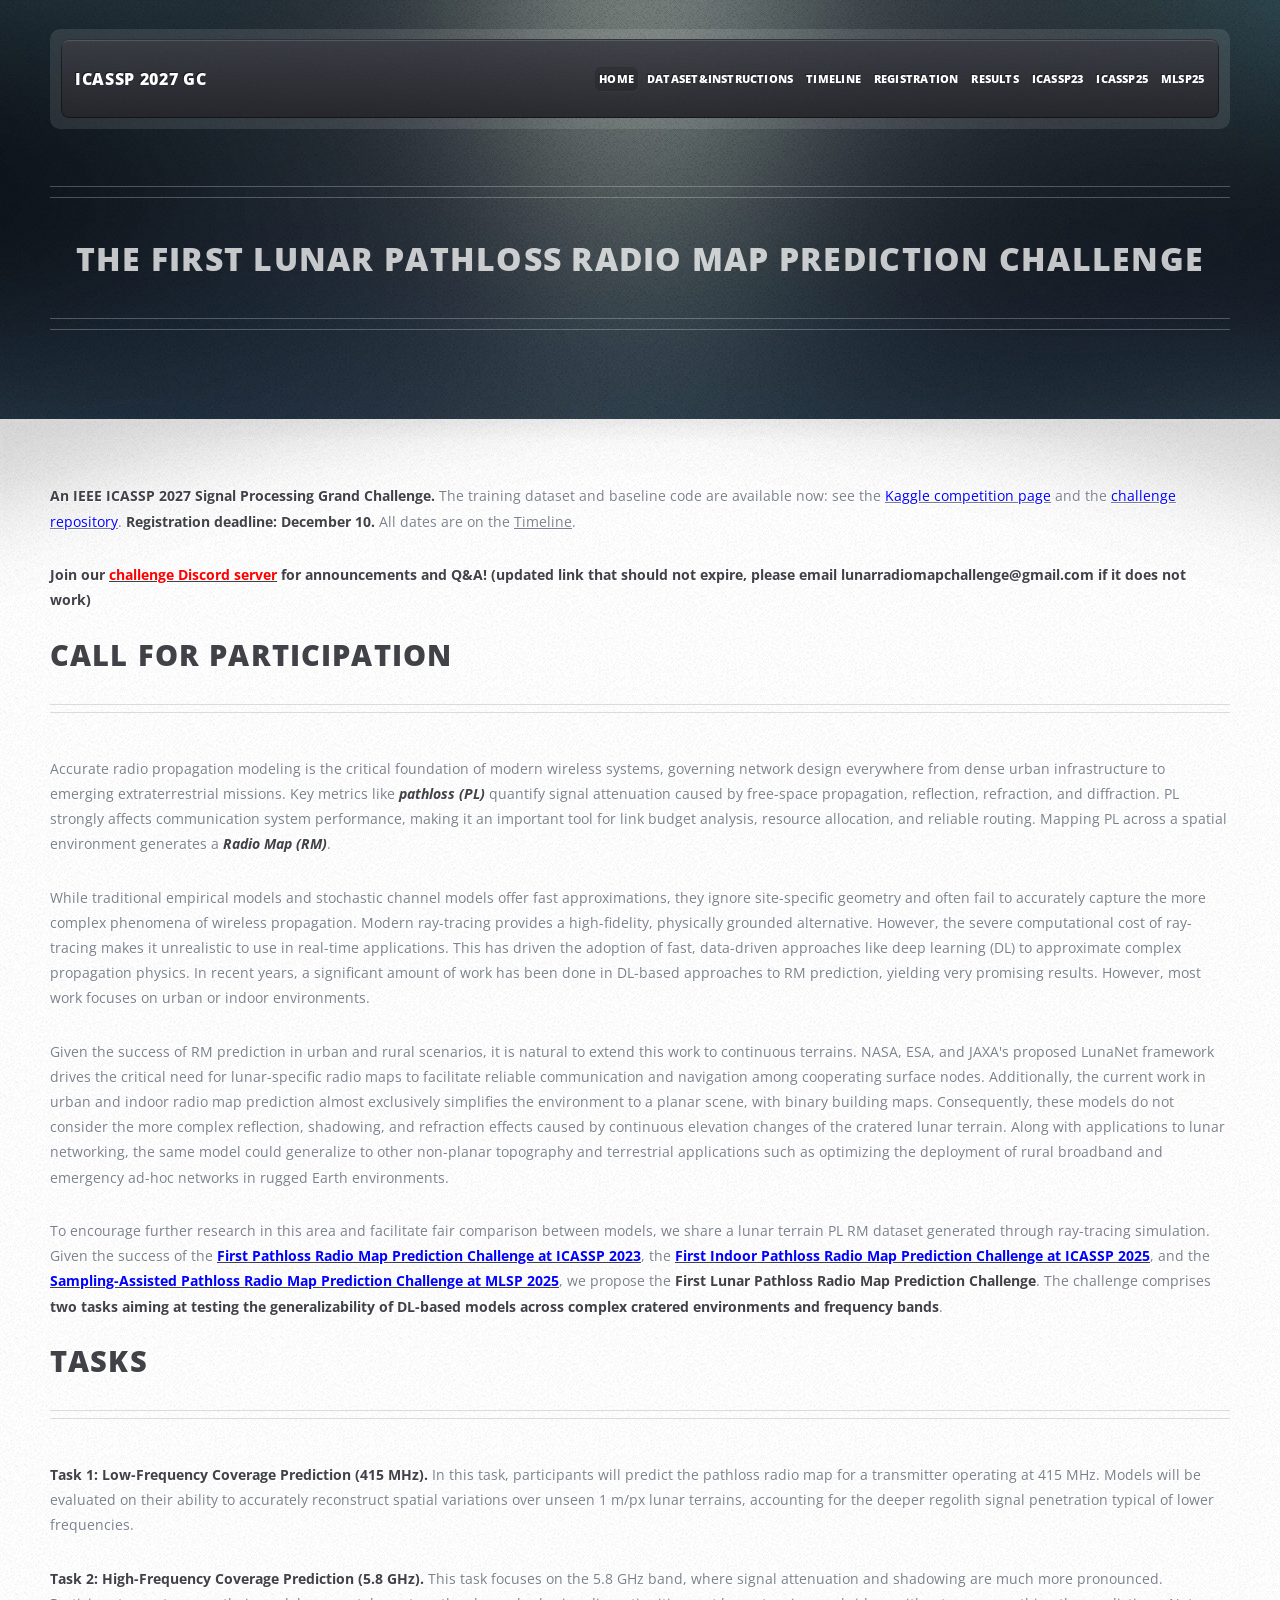
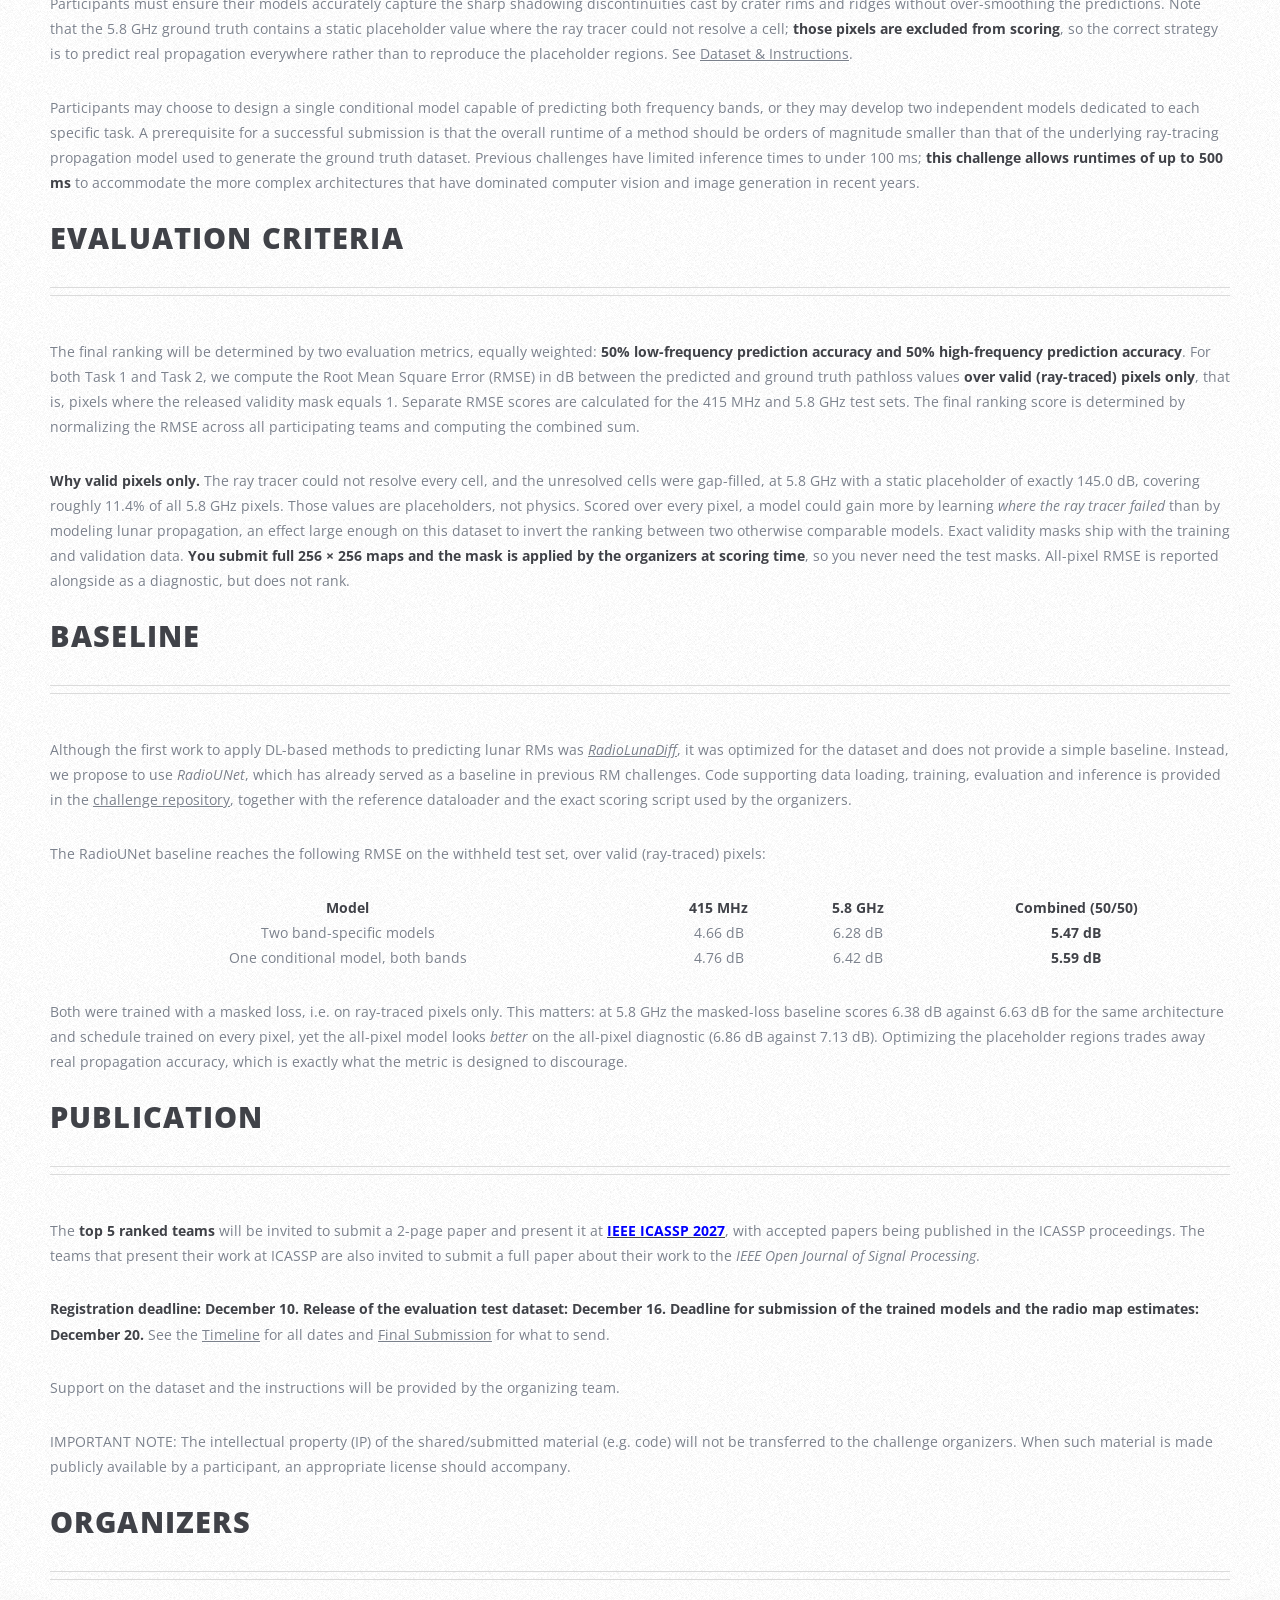
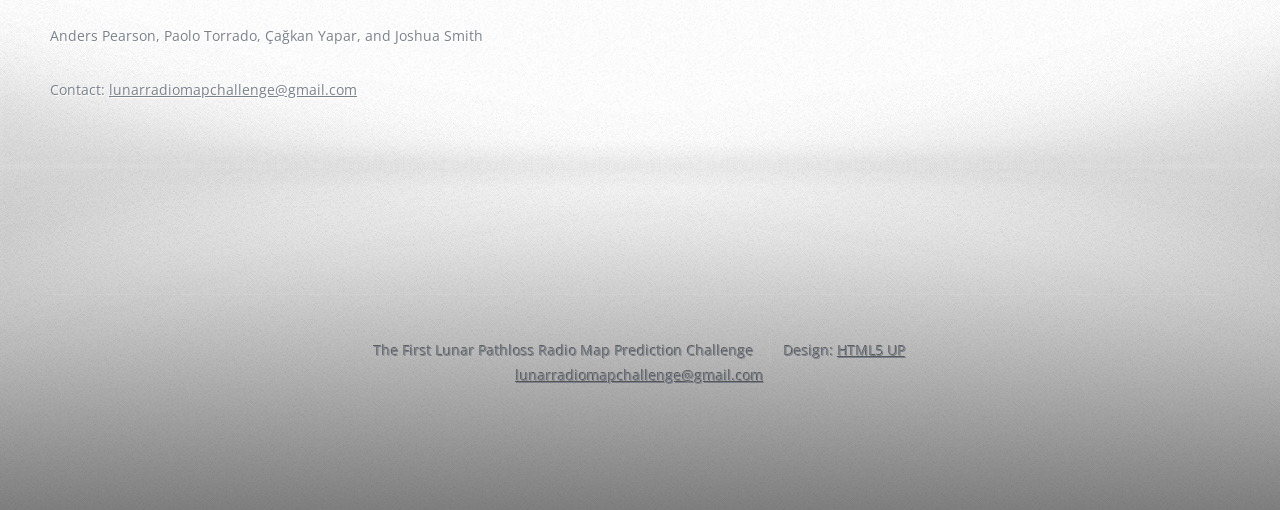
<file: index.html>
<!DOCTYPE HTML>
<!--
	ZeroFour by HTML5 UP
	html5up.net | @ajlkn
	Free for personal and commercial use under the CCA 3.0 license (html5up.net/license)
-->
<html>
	<head>
		<title>The First Lunar Pathloss Radio Map Prediction Challenge</title>
		<meta charset="utf-8" />
		<meta name="viewport" content="width=device-width, initial-scale=1, user-scalable=no" />
		<link rel="stylesheet" href="assets/css/main.css" />
	</head>
	<body class="no-sidebar is-preload">
		<div id="page-wrapper">

			<!-- Header Wrapper -->
				<div id="header-wrapper">
					<div class="container">

						<!-- Header -->
							<header id="header">
								<div class="inner">

									<!-- Logo -->
										<h1><a href="index.html" id="logo">ICASSP 2027 GC</a></h1>

									<!-- Nav -->
										<nav id="nav">
											<ul>
												<li class="current_page_item"><a href="index.html">Home</a></li>
												<li><a href="dataset.html">Dataset&Instructions</a></li>
												<li><a href="timeline.html">Timeline</a></li>
												<li><a href="registration.html">Registration</a></li>
												<li><a href="results.html">Results</a></li>
												<li><a href="https://radiomapchallenge.github.io/">ICASSP23</a></li>
												<li><a href="https://indoorradiomapchallenge.github.io/">ICASSP25</a></li>
												<li><a href="https://sapradiomapchallenge.github.io/">MLSP25</a></li>
											</ul>
										</nav>

								</div>
							</header>

                        <div id="banner">
								<h2><strong>The First Lunar Pathloss Radio Map Prediction Challenge</strong>
								<br />
                        </div>

					</div>
				</div>

			<!-- Main Wrapper -->
				<div id="main-wrapper">
					<div class="wrapper style1">
						<div class="inner">
							<div class="container">
								<div id="content">

									<!-- Content -->

										<article>

<p><strong>An IEEE ICASSP 2027 Signal Processing Grand Challenge.</strong>
The training dataset and baseline code are available now: see the
<a href="https://www.kaggle.com/t/1e9cf1fa5c774010a6922e98abb60449"><font color="blue">Kaggle competition page</font></a> and the
<a href="https://github.com/anderspearson206/lunar-radiomap-challenge"><font color="blue">challenge repository</font></a>.
<b>Registration deadline: December 10.</b> All dates are on the <a href="timeline.html">Timeline</a>.</p>

<p><strong>Join our <a href="https://discord.gg/4pm25VFqMx"><font color="red">challenge Discord server</font></a> for announcements and Q&amp;A! (updated link that should not expire, please email lunarradiomapchallenge@gmail.com if it does not work)</strong></p>

											<header class="first major">
												<h2>Call for Participation</h2>
											</header>

<p>Accurate radio propagation modeling is the critical foundation of modern wireless systems, governing network
design everywhere from dense urban infrastructure to emerging extraterrestrial missions. Key metrics like
<b><em>pathloss (PL)</em></b> quantify signal attenuation caused by free-space propagation, reflection, refraction, and
diffraction. PL strongly affects communication system performance, making it an important tool for link budget
analysis, resource allocation, and reliable routing. Mapping PL across a spatial environment generates a
<b><em>Radio Map (RM)</em></b>.</p>

<p>While traditional empirical models and stochastic channel models offer fast approximations, they ignore
site-specific geometry and often fail to accurately capture the more complex phenomena of wireless propagation.
Modern ray-tracing provides a high-fidelity, physically grounded alternative. However, the severe computational
cost of ray-tracing makes it unrealistic to use in real-time applications. This has driven the adoption of fast,
data-driven approaches like deep learning (DL) to approximate complex propagation physics. In recent years, a
significant amount of work has been done in DL-based approaches to RM prediction, yielding very promising
results. However, most work focuses on urban or indoor environments.</p>

<p>Given the success of RM prediction in urban and rural scenarios, it is natural to extend this work to continuous
terrains. NASA, ESA, and JAXA's proposed LunaNet framework drives the critical need for lunar-specific radio maps
to facilitate reliable communication and navigation among cooperating surface nodes. Additionally, the current work
in urban and indoor radio map prediction almost exclusively simplifies the environment to a planar scene, with binary
building maps. Consequently, these models do not consider the more complex reflection, shadowing, and refraction
effects caused by continuous elevation changes of the cratered lunar terrain. Along with applications to lunar
networking, the same model could generalize to other non-planar topography and terrestrial applications such as
optimizing the deployment of rural broadband and emergency ad-hoc networks in rugged Earth environments.</p>

<p>To encourage further research in this area and facilitate fair comparison between models, we share a lunar terrain
PL RM dataset generated through ray-tracing simulation. Given the success of the
<strong><a href="https://radiomapchallenge.github.io/"><font color="blue">First Pathloss Radio Map Prediction Challenge at ICASSP 2023</font></a></strong>, the
<strong><a href="https://indoorradiomapchallenge.github.io/"><font color="blue">First Indoor Pathloss Radio Map Prediction Challenge at ICASSP 2025</font></a></strong>, and the
<strong><a href="https://sapradiomapchallenge.github.io/"><font color="blue">Sampling-Assisted Pathloss Radio Map Prediction Challenge at MLSP 2025</font></a></strong>,
we propose the <b>First Lunar Pathloss Radio Map Prediction Challenge</b>. The challenge comprises
<b>two tasks aiming at testing the generalizability of DL-based models across complex cratered environments and
frequency bands</b>.</p>

											<header class="major">
												<h2>Tasks</h2>
											</header>

<p><b>Task 1: Low-Frequency Coverage Prediction (415 MHz).</b> In this task, participants will predict the pathloss radio map
for a transmitter operating at 415 MHz. Models will be evaluated on their ability to accurately reconstruct spatial
variations over unseen 1 m/px lunar terrains, accounting for the deeper regolith signal penetration typical of lower
frequencies.</p>

<p><b>Task 2: High-Frequency Coverage Prediction (5.8 GHz).</b> This task focuses on the 5.8 GHz band, where signal
attenuation and shadowing are much more pronounced. Participants must ensure their models accurately capture the sharp
shadowing discontinuities cast by crater rims and ridges without over-smoothing the predictions. Note that the 5.8 GHz
ground truth contains a static placeholder value where the ray tracer could not resolve a cell; <b>those pixels are
excluded from scoring</b>, so the correct strategy is to predict real propagation everywhere rather than to reproduce
the placeholder regions. See <a href="dataset.html">Dataset &amp; Instructions</a>.</p>

<p>Participants may choose to design a single conditional model capable of predicting both frequency bands, or they may
develop two independent models dedicated to each specific task. A prerequisite for a successful submission is that the
overall runtime of a method should be orders of magnitude smaller than that of the underlying ray-tracing propagation
model used to generate the ground truth dataset. Previous challenges have limited inference times to under 100 ms;
<b>this challenge allows runtimes of up to 500 ms</b> to accommodate the more complex architectures that have dominated
computer vision and image generation in recent years.</p>

											<header class="major">
												<h2>Evaluation Criteria</h2>
											</header>

<p>The final ranking will be determined by two evaluation metrics, equally weighted: <b>50% low-frequency prediction
accuracy and 50% high-frequency prediction accuracy</b>. For both Task 1 and Task 2, we compute the Root Mean Square
Error (RMSE) in dB between the predicted and ground truth pathloss values <b>over valid (ray-traced) pixels only</b>,
that is, pixels where the released validity mask equals 1. Separate RMSE scores are calculated for the 415 MHz
and 5.8 GHz test sets. The final ranking score is determined by normalizing the RMSE across all participating teams and
computing the combined sum.</p>

<p><b>Why valid pixels only.</b> The ray tracer could not resolve every cell, and the unresolved cells were gap-filled,
at 5.8 GHz with a static placeholder of exactly 145.0 dB, covering roughly 11.4% of all 5.8 GHz pixels. Those
values are placeholders, not physics. Scored over every pixel, a model could gain more by learning <em>where the ray
tracer failed</em> than by modeling lunar propagation, an effect
large enough on this dataset to invert the ranking between two otherwise comparable models. Exact validity masks ship
with the training and validation data. <b>You submit full 256 &times; 256 maps and the mask is applied by the organizers
at scoring time</b>, so you never need the test masks. All-pixel RMSE is reported alongside as a diagnostic, but does
not rank.</p>

											<header class="major">
												<h2>Baseline</h2>
											</header>

<p>Although the first work to apply DL-based methods to predicting lunar RMs was
<a href="https://radiolunadiff.github.io/"><em>RadioLunaDiff</em></a>, it was optimized for
the dataset and does not provide a simple baseline. Instead, we propose to use <em>RadioUNet</em>, which has already served as
a baseline in previous RM challenges. Code supporting data loading, training, evaluation and inference is provided in the
<a href="https://github.com/anderspearson206/lunar-radiomap-challenge">challenge repository</a>, together with the reference dataloader and the exact scoring script used
by the organizers.</p>

<p>The RadioUNet baseline reaches the following RMSE on the withheld test set, over valid (ray-traced) pixels:</p>

<table align="center">
  <tr>
    <td align="center"><b>Model</b></td>
    <td align="center"><b>415 MHz</b></td>
    <td align="center"><b>5.8 GHz</b></td>
    <td align="center"><b>Combined (50/50)</b></td>
  </tr>
  <tr>
    <td align="center">Two band-specific models</td>
    <td align="center">4.66 dB</td>
    <td align="center">6.28 dB</td>
    <td align="center"><b>5.47 dB</b></td>
  </tr>
  <tr>
    <td align="center">One conditional model, both bands</td>
    <td align="center">4.76 dB</td>
    <td align="center">6.42 dB</td>
    <td align="center"><b>5.59 dB</b></td>
  </tr>
</table>

<p>Both were trained with a masked loss, i.e. on ray-traced pixels only. This matters: at 5.8 GHz the masked-loss
baseline scores 6.38 dB against 6.63 dB for the same architecture and schedule trained on every pixel, yet the
all-pixel model looks <em>better</em> on the all-pixel diagnostic (6.86 dB against 7.13 dB). Optimizing the placeholder regions trades away
real propagation accuracy, which is exactly what the metric is designed to discourage.</p>

											<header class="major">
												<h2>Publication</h2>
											</header>

<p>The <b>top 5 ranked teams</b> will be invited to submit a 2-page paper and present it at
<strong><a href="https://2027.ieeeicassp.org/"><font color="blue">IEEE ICASSP 2027</font></a></strong>, with accepted papers being published in the
ICASSP proceedings. The teams that present their work at ICASSP are also invited to submit a full paper about their work
to the <em>IEEE Open Journal of Signal Processing</em>.</p>

<p><b>Registration deadline: December 10. Release of the evaluation test dataset: December 16. Deadline for submission of
the trained models and the radio map estimates: December 20.</b> See the <a href="timeline.html">Timeline</a> for all
dates and <a href="dataset.html#submission">Final Submission</a> for what to send.</p>

                                            <p>
                                            Support on the dataset and the instructions will be provided by the organizing team.</p>
                                            <p>
                                            IMPORTANT NOTE: The intellectual property (IP) of the shared/submitted material (e.g. code) will not be transferred to the
challenge organizers. When such material is made publicly available by a participant, an appropriate license should accompany.
                                            </p>

											<header class="major">
												<h2>Organizers</h2>
											</header>

<p>Anders Pearson, Paolo Torrado, &Ccedil;a&#287;kan Yapar, and Joshua Smith</p>

<p>Contact: <a href="mailto:lunarradiomapchallenge@gmail.com">lunarradiomapchallenge@gmail.com</a></p>

										</article>

								</div>
							</div>
						</div>
					</div>


			<!-- Footer Wrapper -->
				<div id="footer-wrapper">
					<footer id="footer" class="container">
						<div class="row">
							<div class="col-3 col-6-medium col-12-small">


							</div>
			<div class="col-12">
								<div id="copyright">
									<ul class="menu">
										<li>The First Lunar Pathloss Radio Map Prediction Challenge</li><li>Design: <a href="http://html5up.net">HTML5 UP</a></li>
									</ul>
                                    <dd><a href="mailto:lunarradiomapchallenge@gmail.com">lunarradiomapchallenge@gmail.com</a></dd>
								</div>
							</div>
						</div>
					</footer>
				</div>

		</div>

		<!-- Scripts -->
			<script src="assets/js/jquery.min.js"></script>
			<script src="assets/js/jquery.dropotron.min.js"></script>
			<script src="assets/js/browser.min.js"></script>
			<script src="assets/js/breakpoints.min.js"></script>
			<script src="assets/js/util.js"></script>
			<script src="assets/js/main.js"></script>

	</body>
</html>
</file>
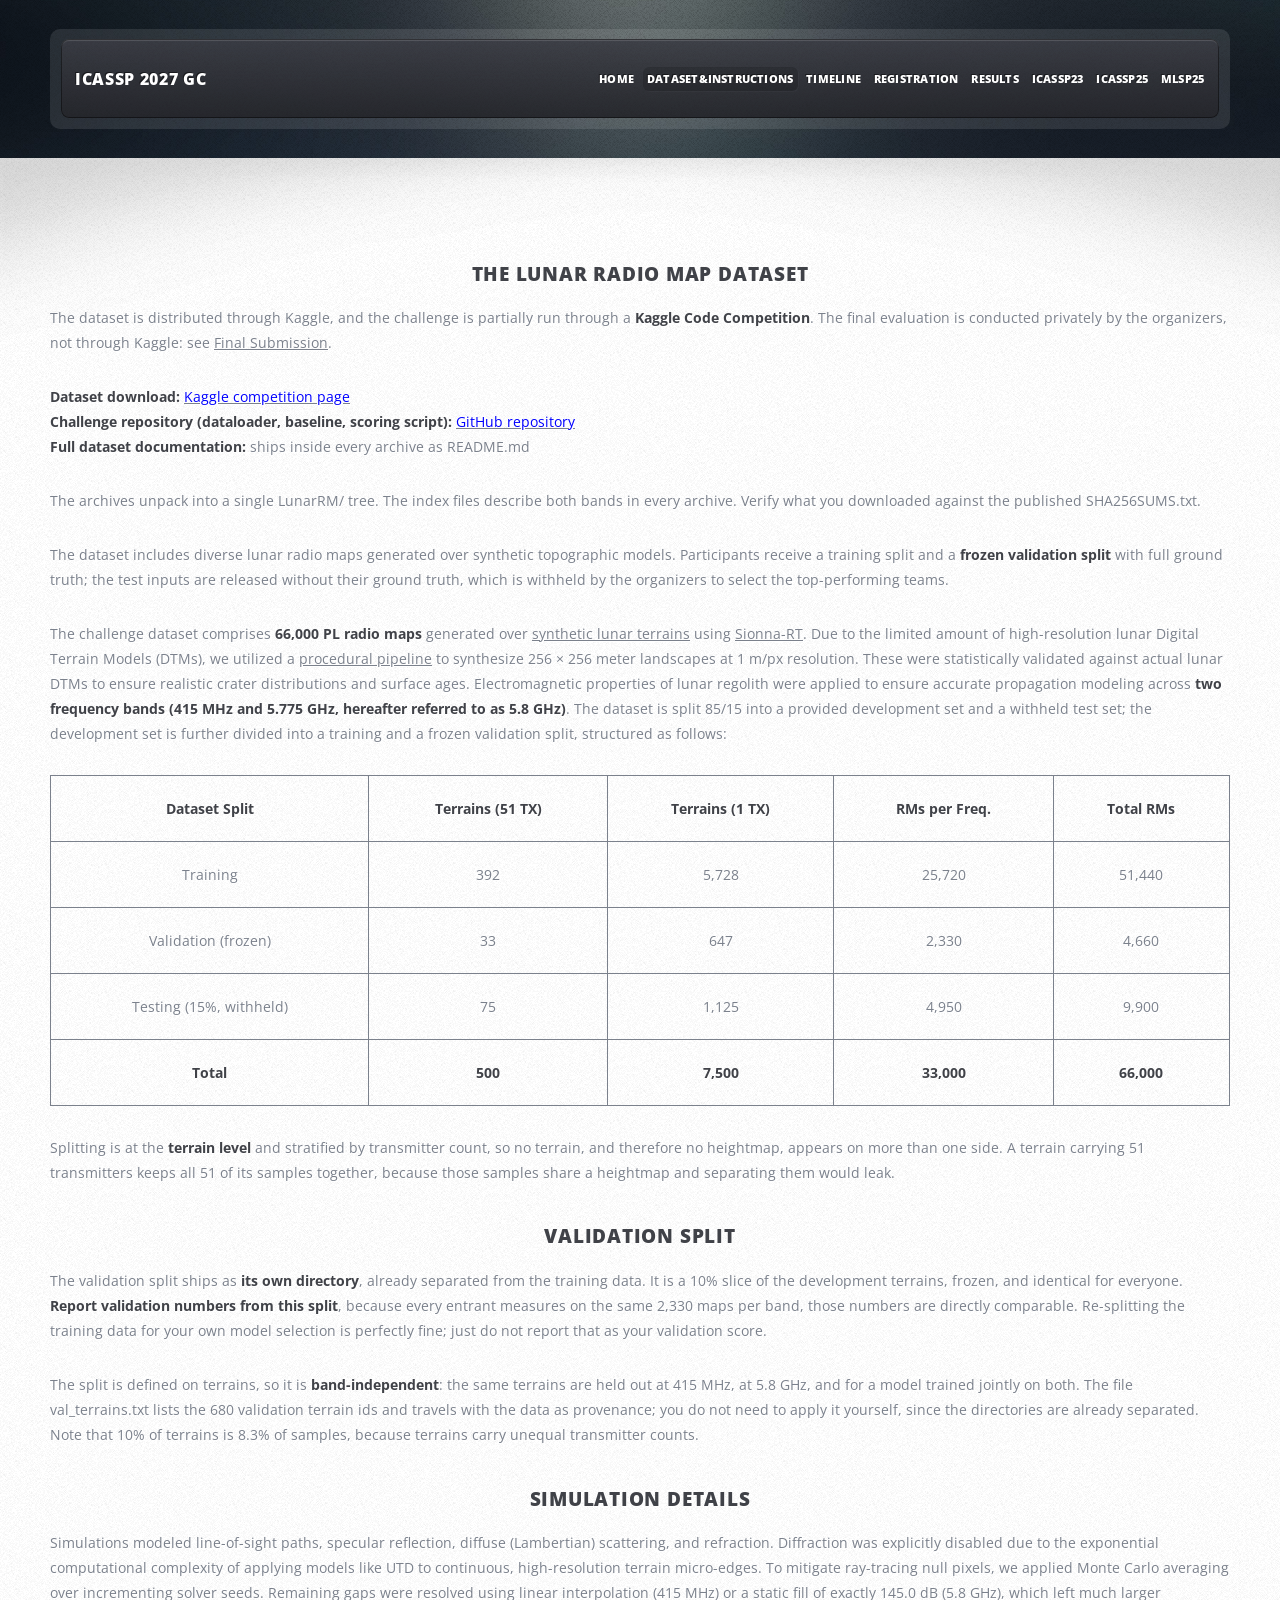
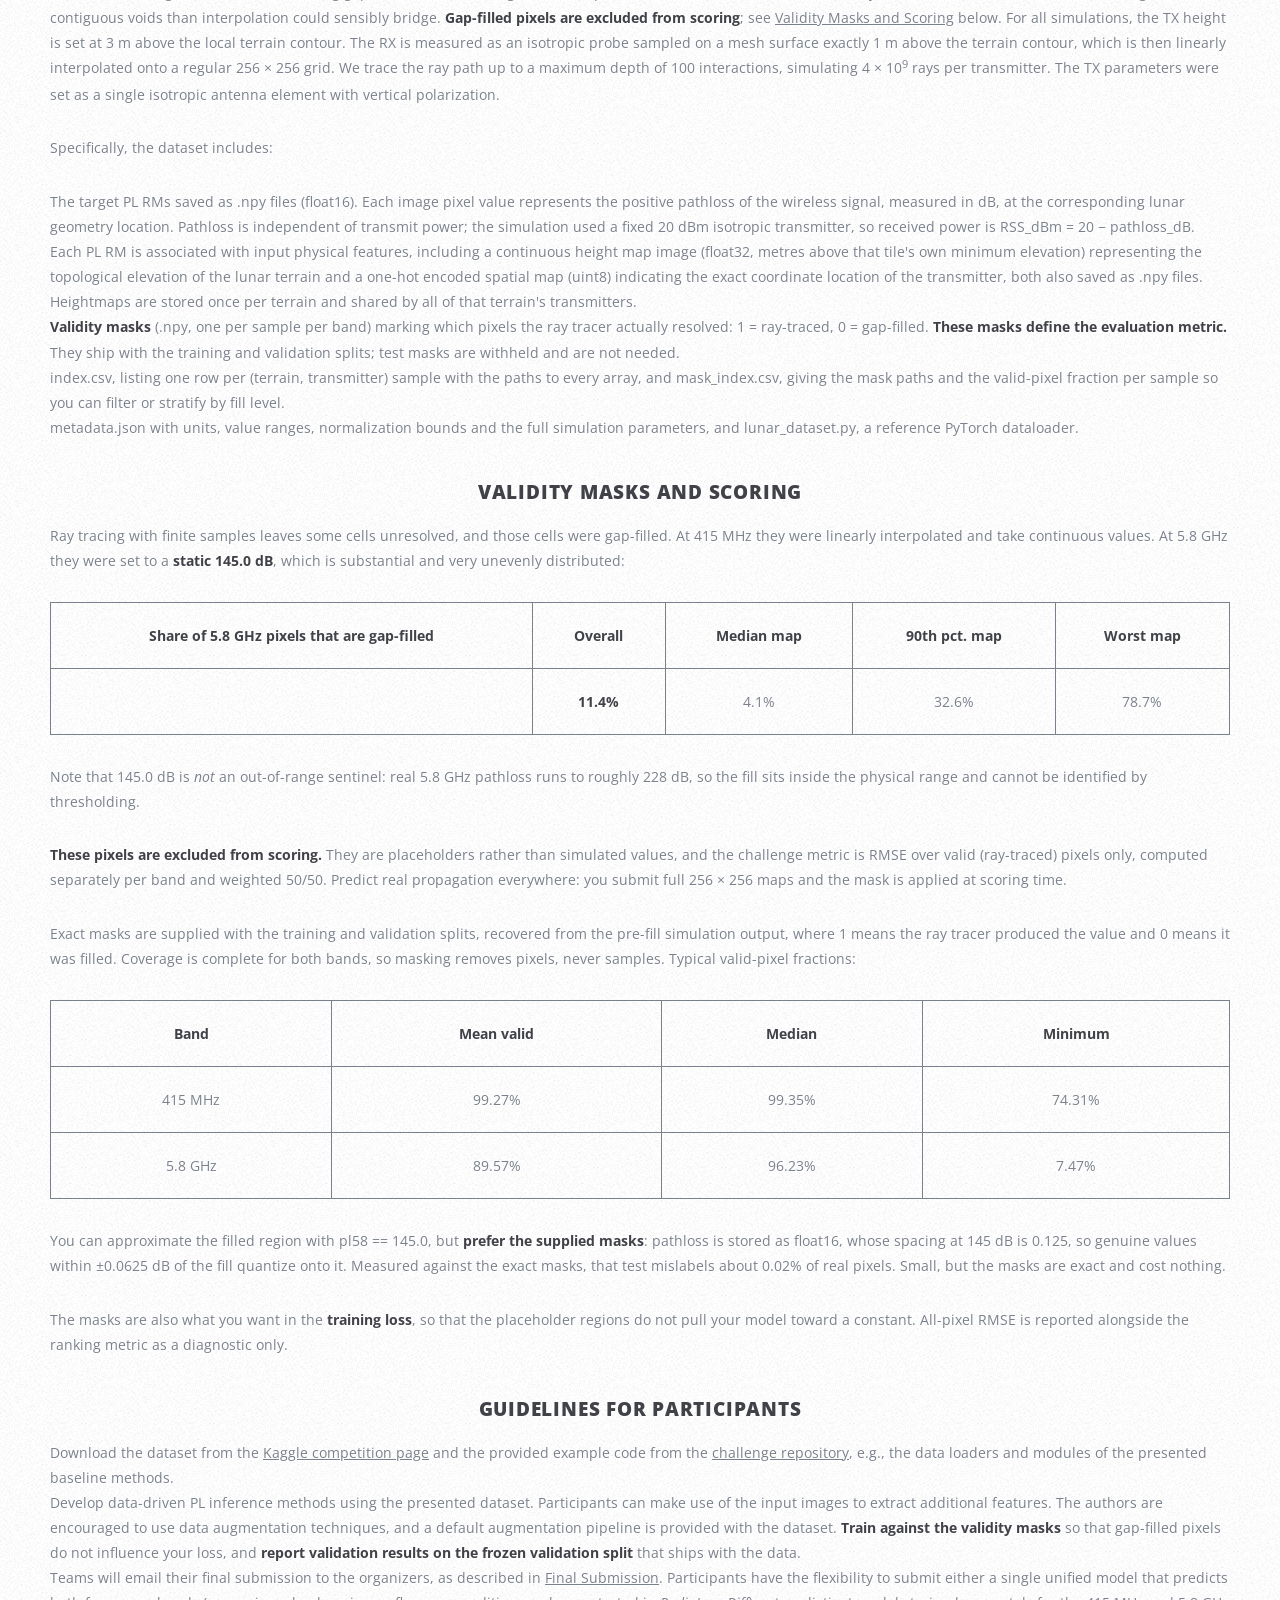
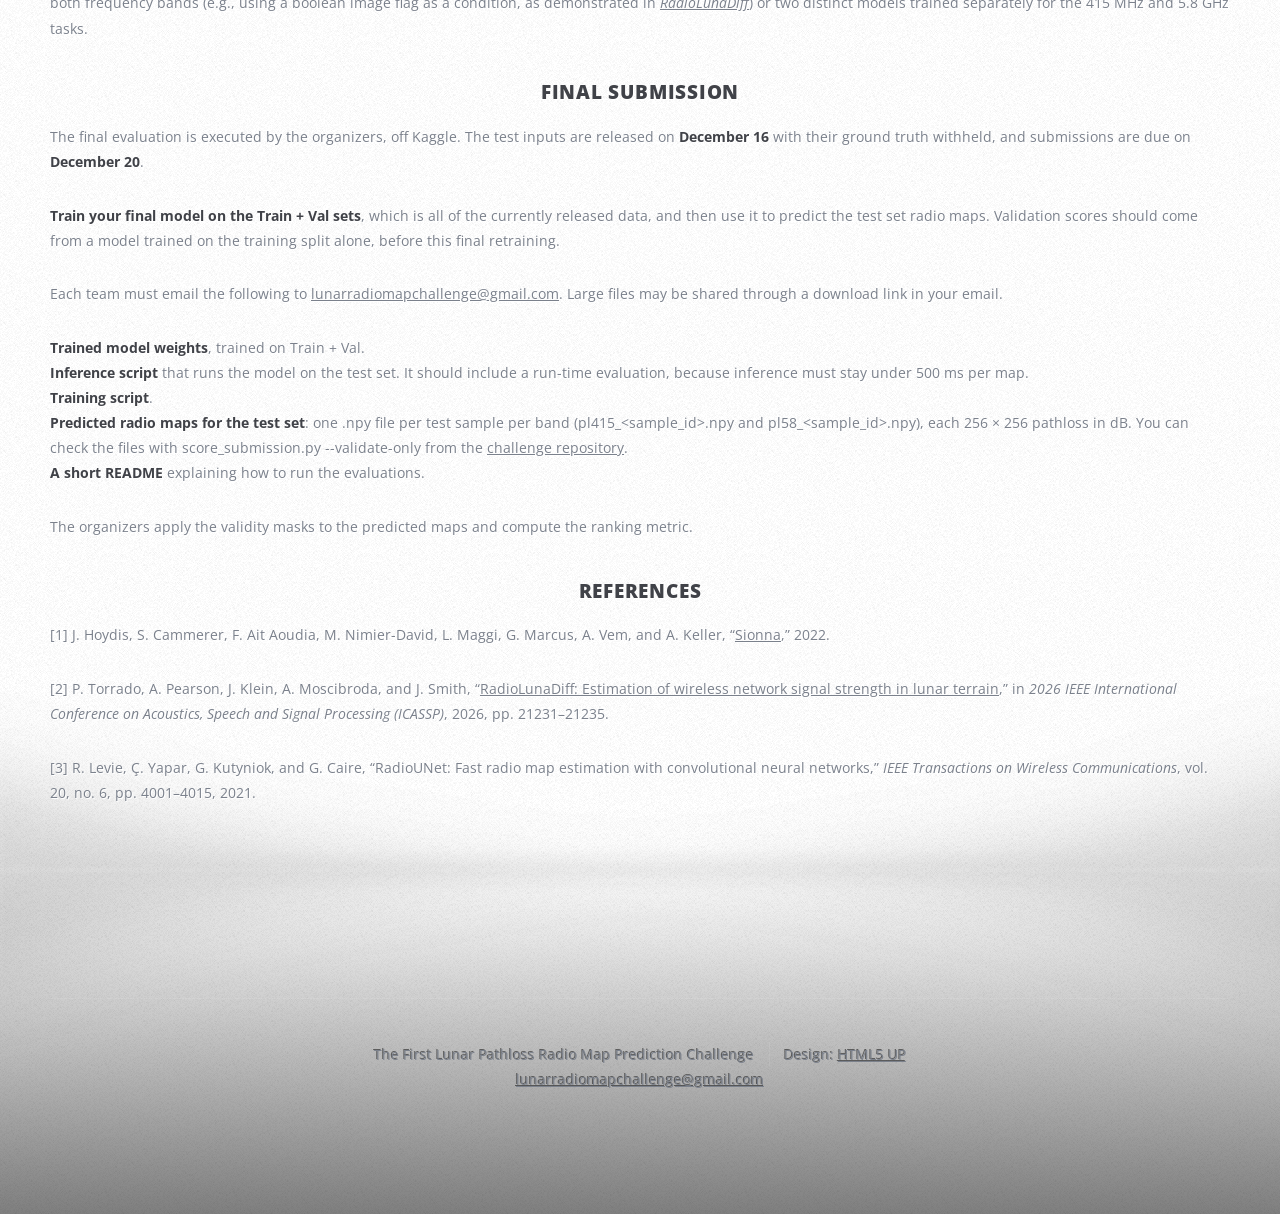
<file: dataset.html>
<!DOCTYPE HTML>
<!--
	ZeroFour by HTML5 UP
	html5up.net | @ajlkn
	Free for personal and commercial use under the CCA 3.0 license (html5up.net/license)
-->
<html>
	<head>
		<title>The First Lunar Pathloss Radio Map Prediction Challenge - Dataset/Instructions</title>
		<meta charset="utf-8" />
		<meta name="viewport" content="width=device-width, initial-scale=1, user-scalable=no" />
		<link rel="stylesheet" href="assets/css/main.css" />
        <style>
        table,
        td,
        th {
            border: 1px solid;
            padding: 20px;
        }
    </style>
	</head>
	<body class="no-sidebar is-preload">
		<div id="page-wrapper">

			<!-- Header Wrapper -->
				<div id="header-wrapper">
					<div class="container">

						<!-- Header -->
							<header id="header">
								<div class="inner">

									<!-- Logo -->
										<h1><a href="index.html" id="logo">ICASSP 2027 GC</a></h1>

									<!-- Nav -->
										<nav id="nav">
											<ul>
												<li><a href="index.html">Home</a></li>
												<li class="current_page_item"><a href="dataset.html">Dataset&Instructions</a></li>
												<li><a href="timeline.html">Timeline</a></li>
												<li><a href="registration.html">Registration</a></li>
												<li><a href="results.html">Results</a></li>
												<li><a href="https://radiomapchallenge.github.io/">ICASSP23</a></li>
												<li><a href="https://indoorradiomapchallenge.github.io/">ICASSP25</a></li>
												<li><a href="https://sapradiomapchallenge.github.io/">MLSP25</a></li>
											</ul>
										</nav>

								</div>
							</header>

					</div>
				</div>

			<!-- Main Wrapper -->
				<div id="main-wrapper">
					<div class="wrapper style1">
						<div class="inner">
							<div class="container">
								<div id="content">

									<!-- Content -->

										<article>

  <h3 align="center">The Lunar Radio Map Dataset</h3>

<p>The dataset is distributed through Kaggle, and the challenge is partially run through a <b>Kaggle Code Competition</b>.
The final evaluation is conducted privately by the organizers, not through Kaggle: see
<a href="#submission">Final Submission</a>.</p>

<p><b>Dataset download:</b>
<a href="https://www.kaggle.com/t/1e9cf1fa5c774010a6922e98abb60449"><font color="blue">Kaggle competition page</font></a><br />
<b>Challenge repository (dataloader, baseline, scoring script):</b> 
<a href="https://github.com/anderspearson206/lunar-radiomap-challenge"><font color="blue">GitHub repository</font></a><br />
<b>Full dataset documentation:</b> ships inside every archive as <code>README.md</code></p>

<p>The archives unpack into a single <code>LunarRM/</code> tree. The
index files describe both bands in every archive. Verify what you downloaded against the published
<code>SHA256SUMS.txt</code>.</p>

<p>The dataset includes diverse lunar radio maps generated over synthetic topographic models. Participants receive a
training split and a <b>frozen validation split</b> with full ground truth; the test inputs are released without their
ground truth, which is withheld by the organizers to select the top-performing teams.</p>

<p>The challenge dataset comprises <b>66,000 PL radio maps</b> generated over
<a href="https://github.com/anderspearson206/LunarTerrainGenerator">synthetic lunar terrains</a> using
<a href="https://nvlabs.github.io/sionna/">Sionna-RT</a>. Due to the limited amount of high-resolution lunar Digital Terrain
Models (DTMs), we utilized a
<a href="https://github.com/anderspearson206/LunarTerrainGenerator">procedural pipeline</a> to synthesize
256 &times; 256 meter landscapes at 1 m/px resolution. These
were statistically validated against actual lunar DTMs to ensure realistic crater distributions and surface ages.
Electromagnetic properties of lunar regolith were applied to ensure accurate propagation modeling across
<b>two frequency bands (415 MHz and 5.775 GHz, hereafter referred to as 5.8 GHz)</b>. The dataset is split 85/15 into a
provided development set and a withheld test set; the development set is further divided into a training and a frozen
validation split, structured as follows:</p>

<table align="center">
  <tr>
    <td align="center"><b>Dataset Split</b></td>
    <td align="center"><b>Terrains (51 TX)</b></td>
    <td align="center"><b>Terrains (1 TX)</b></td>
    <td align="center"><b>RMs per Freq.</b></td>
    <td align="center"><b>Total RMs</b></td>
  </tr>
  <tr>
    <td align="center">Training</td>
    <td align="center">392</td>
    <td align="center">5,728</td>
    <td align="center">25,720</td>
    <td align="center">51,440</td>
  </tr>
  <tr>
    <td align="center">Validation (frozen)</td>
    <td align="center">33</td>
    <td align="center">647</td>
    <td align="center">2,330</td>
    <td align="center">4,660</td>
  </tr>
  <tr>
    <td align="center">Testing (15%, withheld)</td>
    <td align="center">75</td>
    <td align="center">1,125</td>
    <td align="center">4,950</td>
    <td align="center">9,900</td>
  </tr>
  <tr>
    <td align="center"><b>Total</b></td>
    <td align="center"><b>500</b></td>
    <td align="center"><b>7,500</b></td>
    <td align="center"><b>33,000</b></td>
    <td align="center"><b>66,000</b></td>
  </tr>
</table>

<p>Splitting is at the <b>terrain level</b> and stratified by transmitter count, so no terrain, and therefore no
heightmap, appears on more than one side. A terrain carrying 51 transmitters keeps all 51 of its samples together,
because those samples share a heightmap and separating them would leak.</p>

  <h3 align="center">Validation Split</h3>

<p>The validation split ships as <b>its own directory</b>, already separated from the training data. It is a 10% slice of
the development terrains, frozen, and identical for everyone. <b>Report validation numbers from this split</b>,
because every entrant measures on the same 2,330 maps per band, those numbers are directly comparable. Re-splitting the
training data for your own model selection is perfectly fine; just do not report that as your validation score.</p>

<p>The split is defined on terrains, so it is <b>band-independent</b>: the same terrains are held out at 415 MHz, at
5.8 GHz, and for a model trained jointly on both. The file <code>val_terrains.txt</code> lists the 680 validation terrain
ids and travels with the data as provenance; you do not need to apply it yourself, since the directories are already
separated. Note that 10% of terrains is 8.3% of samples, because terrains carry unequal transmitter counts.</p>

  <h3 align="center">Simulation Details</h3>

<p>Simulations modeled line-of-sight paths, specular reflection, diffuse (Lambertian) scattering, and refraction.
Diffraction was explicitly disabled due to the exponential computational complexity of applying models like UTD to
continuous, high-resolution terrain micro-edges. To mitigate ray-tracing null pixels, we applied Monte Carlo averaging over
incrementing solver seeds. Remaining gaps were resolved using linear interpolation (415 MHz) or a static fill of exactly
145.0 dB (5.8 GHz), which left much larger contiguous voids than interpolation could sensibly bridge. <b>Gap-filled
pixels are excluded from scoring</b>; see <a href="#masks">Validity Masks and Scoring</a> below. For all simulations, the
TX height is set at 3 m above the local terrain contour. The RX is measured as an isotropic probe sampled on a mesh
surface exactly 1 m above the terrain contour, which is then linearly interpolated onto a regular 256 &times; 256 grid. We
trace the ray path up to a maximum depth of 100 interactions, simulating 4 &times; 10<sup>9</sup> rays per transmitter. The TX
parameters were set as a single isotropic antenna element with vertical polarization.</p>

<p>Specifically, the dataset includes:</p>

<ul>
	<li>The target PL RMs saved as .npy files (float16). Each image pixel value represents the positive pathloss of the
		wireless signal, measured in dB, at the corresponding lunar geometry location. Pathloss is independent of transmit
		power; the simulation used a fixed 20 dBm isotropic transmitter, so received power is
		<code>RSS_dBm = 20 &minus; pathloss_dB</code>.</li>
	<li>Each PL RM is associated with input physical features, including a continuous height map image (float32, metres
		above that tile's own minimum elevation) representing the topological elevation of the lunar terrain and a one-hot
		encoded spatial map (uint8) indicating the exact coordinate location of the transmitter, both also saved as .npy
		files. Heightmaps are stored once per terrain and shared by all of that terrain's transmitters.</li>
	<li><b>Validity masks</b> (.npy, one per sample per band) marking which pixels the ray tracer actually resolved:
		1 = ray-traced, 0 = gap-filled. <b>These masks define the evaluation metric.</b> They ship with the training and
		validation splits; test masks are withheld and are not needed.</li>
	<li><code>index.csv</code>, listing one row per (terrain, transmitter) sample with the paths to every array, and
		<code>mask_index.csv</code>, giving the mask paths and the valid-pixel fraction per sample so you can filter or
		stratify by fill level.</li>
	<li><code>metadata.json</code> with units, value ranges, normalization bounds and the full simulation parameters, and
		<code>lunar_dataset.py</code>, a reference PyTorch dataloader.</li>
</ul>

  <h3 align="center"><a id="masks"></a>Validity Masks and Scoring</h3>

<p>Ray tracing with finite samples leaves some cells unresolved, and those cells were gap-filled. At 415 MHz they were
linearly interpolated and take continuous values. At 5.8 GHz they were set to a <b>static 145.0 dB</b>, which is
substantial and very unevenly distributed:</p>

<table align="center">
  <tr>
    <td align="center"><b>Share of 5.8 GHz pixels that are gap-filled</b></td>
    <td align="center"><b>Overall</b></td>
    <td align="center"><b>Median map</b></td>
    <td align="center"><b>90th pct. map</b></td>
    <td align="center"><b>Worst map</b></td>
  </tr>
  <tr>
    <td align="center">&nbsp;</td>
    <td align="center"><b>11.4%</b></td>
    <td align="center">4.1%</td>
    <td align="center">32.6%</td>
    <td align="center">78.7%</td>
  </tr>
</table>

<p>Note that 145.0 dB is <em>not</em> an out-of-range sentinel: real 5.8 GHz pathloss runs to roughly 228 dB, so the
fill sits inside the physical range and cannot be identified by thresholding.</p>

<p><b>These pixels are excluded from scoring.</b> They are placeholders rather than simulated values, and the challenge
metric is RMSE over valid (ray-traced) pixels only, computed separately per band and weighted 50/50. Predict real
propagation everywhere: you submit full 256 &times; 256 maps and the mask is applied at scoring time.</p>

<p>Exact masks are supplied with the training and validation splits, recovered from the pre-fill simulation output, where
<code>1</code> means the ray tracer produced the value and <code>0</code> means it was filled. Coverage is complete for
both bands, so masking removes pixels, never samples. Typical valid-pixel fractions:</p>

<table align="center">
  <tr>
    <td align="center"><b>Band</b></td>
    <td align="center"><b>Mean valid</b></td>
    <td align="center"><b>Median</b></td>
    <td align="center"><b>Minimum</b></td>
  </tr>
  <tr>
    <td align="center">415 MHz</td>
    <td align="center">99.27%</td>
    <td align="center">99.35%</td>
    <td align="center">74.31%</td>
  </tr>
  <tr>
    <td align="center">5.8 GHz</td>
    <td align="center">89.57%</td>
    <td align="center">96.23%</td>
    <td align="center">7.47%</td>
  </tr>
</table>

<p>You can approximate the filled region with <code>pl58 == 145.0</code>, but <b>prefer the supplied masks</b>: pathloss is
stored as float16, whose spacing at 145 dB is 0.125, so genuine values within &plusmn;0.0625 dB of the fill quantize onto
it. Measured against the exact masks, that test mislabels about 0.02% of real pixels. Small, but the masks are exact and
cost nothing.</p>

<p>The masks are also what you want in the <b>training loss</b>, so that the placeholder regions do not pull your model
toward a constant. All-pixel RMSE is reported alongside the ranking metric as a diagnostic only.</p>

  <h3 align="center">Guidelines for Participants</h3>

<ol>
	<li>Download the dataset from the <a href="https://www.kaggle.com/t/1e9cf1fa5c774010a6922e98abb60449">Kaggle competition page</a> and the provided example code from the <a href="https://github.com/anderspearson206/lunar-radiomap-challenge">challenge repository</a>, e.g., the
		data loaders and modules of the presented baseline methods.</li>
	<li>Develop data-driven PL inference methods using the presented dataset. Participants can make use of the input
		images to extract additional features. The authors are encouraged to use data augmentation techniques, and a
		default augmentation pipeline is provided with the dataset. <b>Train against the validity masks</b> so that
		gap-filled pixels do not influence your loss, and <b>report validation results on the frozen validation split</b>
		that ships with the data.</li>
	<li>Teams will email their final submission to the organizers, as described in
		<a href="#submission">Final Submission</a>. Participants have the flexibility to submit either a single unified model that
		predicts both frequency bands (e.g., using a boolean image flag as a condition, as demonstrated in
		<a href="https://radiolunadiff.github.io/"><em>RadioLunaDiff</em></a>) or two distinct models trained separately
		for the 415 MHz and 5.8 GHz tasks.</li>
</ol>

  <h3 align="center"><a id="submission"></a>Final Submission</h3>

<p>The final evaluation is executed by the organizers, off Kaggle. The test inputs are released on <b>December 16</b> with
their ground truth withheld, and submissions are due on <b>December 20</b>.</p>

<p><b>Train your final model on the Train + Val sets</b>, which is all of the currently released data, and then use it to
predict the test set radio maps. Validation scores should come from a model trained on the training split alone, before
this final retraining.</p>

<p>Each team must email the following to
<a href="mailto:lunarradiomapchallenge@gmail.com">lunarradiomapchallenge@gmail.com</a>.
Large files may be shared through a download link in your email.</p>

<ul>
	<li><b>Trained model weights</b>, trained on Train + Val.</li>
	<li><b>Inference script</b> that runs the model on the test set. It should include a run-time evaluation, because
		inference must stay under 500 ms per map.</li>
	<li><b>Training script</b>.</li>
	<li><b>Predicted radio maps for the test set</b>: one <code>.npy</code> file per test sample per band
		(<code>pl415_&lt;sample_id&gt;.npy</code> and <code>pl58_&lt;sample_id&gt;.npy</code>), each 256 &times; 256
		pathloss in dB. You can check the files with <code>score_submission.py --validate-only</code> from the
		<a href="https://github.com/anderspearson206/lunar-radiomap-challenge">challenge repository</a>.</li>
	<li><b>A short README</b> explaining how to run the evaluations.</li>
</ul>

<p>The organizers apply the validity masks to the predicted maps and compute the ranking metric.</p>

  <h3 align="center">References</h3>

<p>[1] J. Hoydis, S. Cammerer, F. Ait Aoudia, M. Nimier-David, L. Maggi, G. Marcus, A. Vem, and A. Keller,
	&ldquo;<a href="https://nvlabs.github.io/sionna/">Sionna</a>,&rdquo; 2022.</p>

<p>[2] P. Torrado, A. Pearson, J. Klein, A. Moscibroda, and J. Smith,
	&ldquo;<a href="https://radiolunadiff.github.io/">RadioLunaDiff: Estimation of wireless network
	signal strength in lunar terrain</a>,&rdquo; in <em>2026 IEEE International Conference on Acoustics, Speech
	and Signal Processing (ICASSP)</em>, 2026, pp. 21231&ndash;21235.</p>

<p>[3] R. Levie, &Ccedil;. Yapar, G. Kutyniok, and G. Caire, &ldquo;RadioUNet: Fast radio map estimation with convolutional
	neural networks,&rdquo; <em>IEEE Transactions on Wireless Communications</em>, vol. 20, no. 6, pp. 4001&ndash;4015, 2021.</p>

										</article>

								</div>
							</div>
						</div>
					</div>


			<!-- Footer Wrapper -->
				<div id="footer-wrapper">
					<footer id="footer" class="container">
						<div class="row">
							<div class="col-3 col-6-medium col-12-small">


							</div>
			<div class="col-12">
								<div id="copyright">
									<ul class="menu">
										<li>The First Lunar Pathloss Radio Map Prediction Challenge</li><li>Design: <a href="http://html5up.net">HTML5 UP</a></li>
									</ul>
                                    <dd><a href="mailto:lunarradiomapchallenge@gmail.com">lunarradiomapchallenge@gmail.com</a></dd>
								</div>
							</div>
						</div>
					</footer>
				</div>

		</div>

		<!-- Scripts -->
			<script src="assets/js/jquery.min.js"></script>
			<script src="assets/js/jquery.dropotron.min.js"></script>
			<script src="assets/js/browser.min.js"></script>
			<script src="assets/js/breakpoints.min.js"></script>
			<script src="assets/js/util.js"></script>
			<script src="assets/js/main.js"></script>

	</body>
</html>
</file>
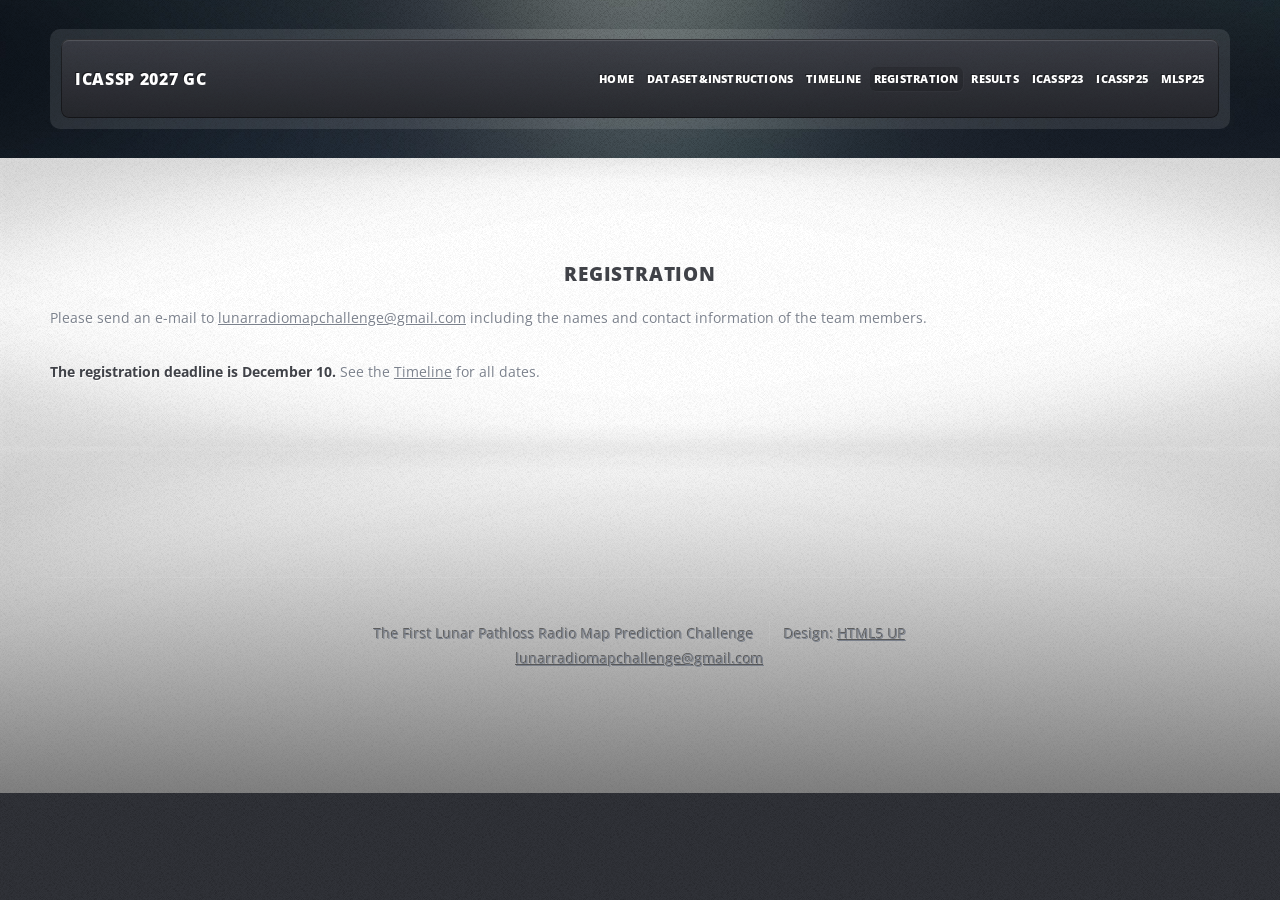
<file: registration.html>
<!DOCTYPE HTML>
<!--
	ZeroFour by HTML5 UP
	html5up.net | @ajlkn
	Free for personal and commercial use under the CCA 3.0 license (html5up.net/license)
-->
<html>
	<head>
		<title>The First Lunar Pathloss Radio Map Prediction Challenge - Registration</title>
		<meta charset="utf-8" />
		<meta name="viewport" content="width=device-width, initial-scale=1, user-scalable=no" />
		<link rel="stylesheet" href="assets/css/main.css" />
	</head>
	<body class="no-sidebar is-preload">
		<div id="page-wrapper">

			<!-- Header Wrapper -->
				<div id="header-wrapper">
					<div class="container">

						<!-- Header -->
							<header id="header">
								<div class="inner">

									<!-- Logo -->
										<h1><a href="index.html" id="logo">ICASSP 2027 GC</a></h1>

									<!-- Nav -->
										<nav id="nav">
											<ul>
												<li><a href="index.html">Home</a></li>
												<li><a href="dataset.html">Dataset&Instructions</a></li>
												<li><a href="timeline.html">Timeline</a></li>
												<li class="current_page_item"><a href="registration.html">Registration</a></li>
												<li><a href="results.html">Results</a></li>
												<li><a href="https://radiomapchallenge.github.io/">ICASSP23</a></li>
												<li><a href="https://indoorradiomapchallenge.github.io/">ICASSP25</a></li>
												<li><a href="https://sapradiomapchallenge.github.io/">MLSP25</a></li>
											</ul>
										</nav>

								</div>
							</header>

					</div>
				</div>

			<!-- Main Wrapper -->
				<div id="main-wrapper">
					<div class="wrapper style1">
						<div class="inner">
							<div class="container">
								<div id="content">

									<!-- Content -->

										<article>

  <h3 align="center">Registration</h3>

<p>Please send an e-mail to <a href="mailto:lunarradiomapchallenge@gmail.com">lunarradiomapchallenge@gmail.com</a> including
the names and contact information of the team members.</p>

<p><b>The registration deadline is December 10.</b> See the <a href="timeline.html">Timeline</a> for all dates.</p>

										</article>

								</div>
							</div>
						</div>
					</div>


			<!-- Footer Wrapper -->
				<div id="footer-wrapper">
					<footer id="footer" class="container">
						<div class="row">
							<div class="col-3 col-6-medium col-12-small">


							</div>
			<div class="col-12">
								<div id="copyright">
									<ul class="menu">
										<li>The First Lunar Pathloss Radio Map Prediction Challenge</li><li>Design: <a href="http://html5up.net">HTML5 UP</a></li>
									</ul>
                                    <dd><a href="mailto:lunarradiomapchallenge@gmail.com">lunarradiomapchallenge@gmail.com</a></dd>
								</div>
							</div>
						</div>
					</footer>
				</div>

		</div>

		<!-- Scripts -->
			<script src="assets/js/jquery.min.js"></script>
			<script src="assets/js/jquery.dropotron.min.js"></script>
			<script src="assets/js/browser.min.js"></script>
			<script src="assets/js/breakpoints.min.js"></script>
			<script src="assets/js/util.js"></script>
			<script src="assets/js/main.js"></script>

	</body>
</html>
</file>
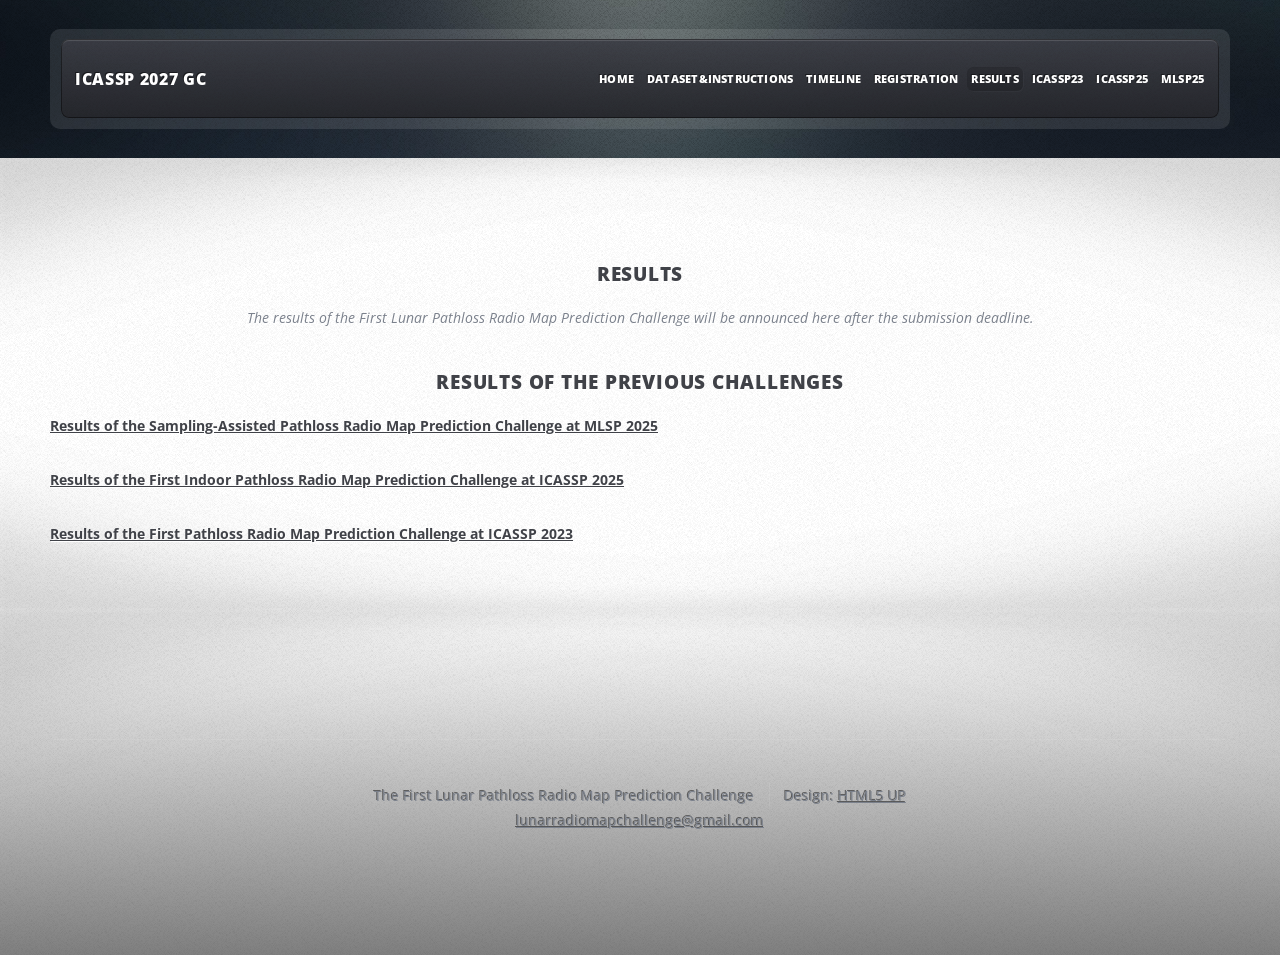
<file: results.html>
<!DOCTYPE HTML>
<!--
	ZeroFour by HTML5 UP
	html5up.net | @ajlkn
	Free for personal and commercial use under the CCA 3.0 license (html5up.net/license)
-->
<html>
	<head>
		<title>The First Lunar Pathloss Radio Map Prediction Challenge - Results</title>
		<meta charset="utf-8" />
		<meta name="viewport" content="width=device-width, initial-scale=1, user-scalable=no" />
		<link rel="stylesheet" href="assets/css/main.css" />
        <style>
        table,
        td,
        th {
            border: 1px solid;
            padding: 20px;
        }
    </style>
	</head>
	<body class="no-sidebar is-preload">
		<div id="page-wrapper">

			<!-- Header Wrapper -->
				<div id="header-wrapper">
					<div class="container">

						<!-- Header -->
							<header id="header">
								<div class="inner">

									<!-- Logo -->
										<h1><a href="index.html" id="logo">ICASSP 2027 GC</a></h1>

									<!-- Nav -->
										<nav id="nav">
											<ul>
												<li><a href="index.html">Home</a></li>
												<li><a href="dataset.html">Dataset&Instructions</a></li>
												<li><a href="timeline.html">Timeline</a></li>
												<li><a href="registration.html">Registration</a></li>
												<li class="current_page_item"><a href="results.html">Results</a></li>
												<li><a href="https://radiomapchallenge.github.io/">ICASSP23</a></li>
												<li><a href="https://indoorradiomapchallenge.github.io/">ICASSP25</a></li>
												<li><a href="https://sapradiomapchallenge.github.io/">MLSP25</a></li>
											</ul>
										</nav>

								</div>
							</header>

					</div>
				</div>

			<!-- Main Wrapper -->
				<div id="main-wrapper">
					<div class="wrapper style1">
						<div class="inner">
							<div class="container">
								<div id="content">

									<!-- Content -->

										<article>

  <h3 align="center">Results</h3>

<p align="center"><em>The results of the First Lunar Pathloss Radio Map Prediction Challenge will be announced here after the
submission deadline.</em></p>

<!--
	Ranking table template. RMSE in dB over valid (ray-traced) pixels only -- gap-filled
	pixels are excluded, see dataset.html. The final score is obtained by normalizing the
	masked RMSE across all participating teams and computing the combined sum (50% / 50%).

	Baseline for reference: RadioWNet, masked loss -- 4.66 dB (415 MHz), 6.28 dB (5.8 GHz).

<table align="center">
  <tr>
    <td align="center"><br> <b>Team</b></td>
    <td align="center"><b>Task 1</b> <br> <b>415 MHz</b></td>
    <td align="center"><b>Task 2</b> <br> <b>5.8 GHz</b></td>
    <td align="center"><b>Final</b> <br> <b>(Normalized sum)</b></td>
  </tr>
  <tr>
    <td align="center"><b>Team name</b></td>
    <td align="center">-</td>
    <td align="center">-</td>
    <td align="center"><b>-</b></td>
  </tr>
</table>
-->

  <h3 align="center">Results of the Previous Challenges</h3>

<p><strong><a href="https://sapradiomapchallenge.github.io/results.html">Results of the Sampling-Assisted Pathloss Radio Map
	Prediction Challenge at MLSP 2025</a></strong></p>

<p><strong><a href="https://indoorradiomapchallenge.github.io/results.html">Results of the First Indoor Pathloss Radio Map
	Prediction Challenge at ICASSP 2025</a></strong></p>

<p><strong><a href="https://radiomapchallenge.github.io/results.html">Results of the First Pathloss Radio Map Prediction
	Challenge at ICASSP 2023</a></strong></p>

										</article>

								</div>
							</div>
						</div>
					</div>


			<!-- Footer Wrapper -->
				<div id="footer-wrapper">
					<footer id="footer" class="container">
						<div class="row">
							<div class="col-3 col-6-medium col-12-small">


							</div>
			<div class="col-12">
								<div id="copyright">
									<ul class="menu">
										<li>The First Lunar Pathloss Radio Map Prediction Challenge</li><li>Design: <a href="http://html5up.net">HTML5 UP</a></li>
									</ul>
                                    <dd><a href="mailto:lunarradiomapchallenge@gmail.com">lunarradiomapchallenge@gmail.com</a></dd>
								</div>
							</div>
						</div>
					</footer>
				</div>

		</div>

		<!-- Scripts -->
			<script src="assets/js/jquery.min.js"></script>
			<script src="assets/js/jquery.dropotron.min.js"></script>
			<script src="assets/js/browser.min.js"></script>
			<script src="assets/js/breakpoints.min.js"></script>
			<script src="assets/js/util.js"></script>
			<script src="assets/js/main.js"></script>

	</body>
</html>
</file>
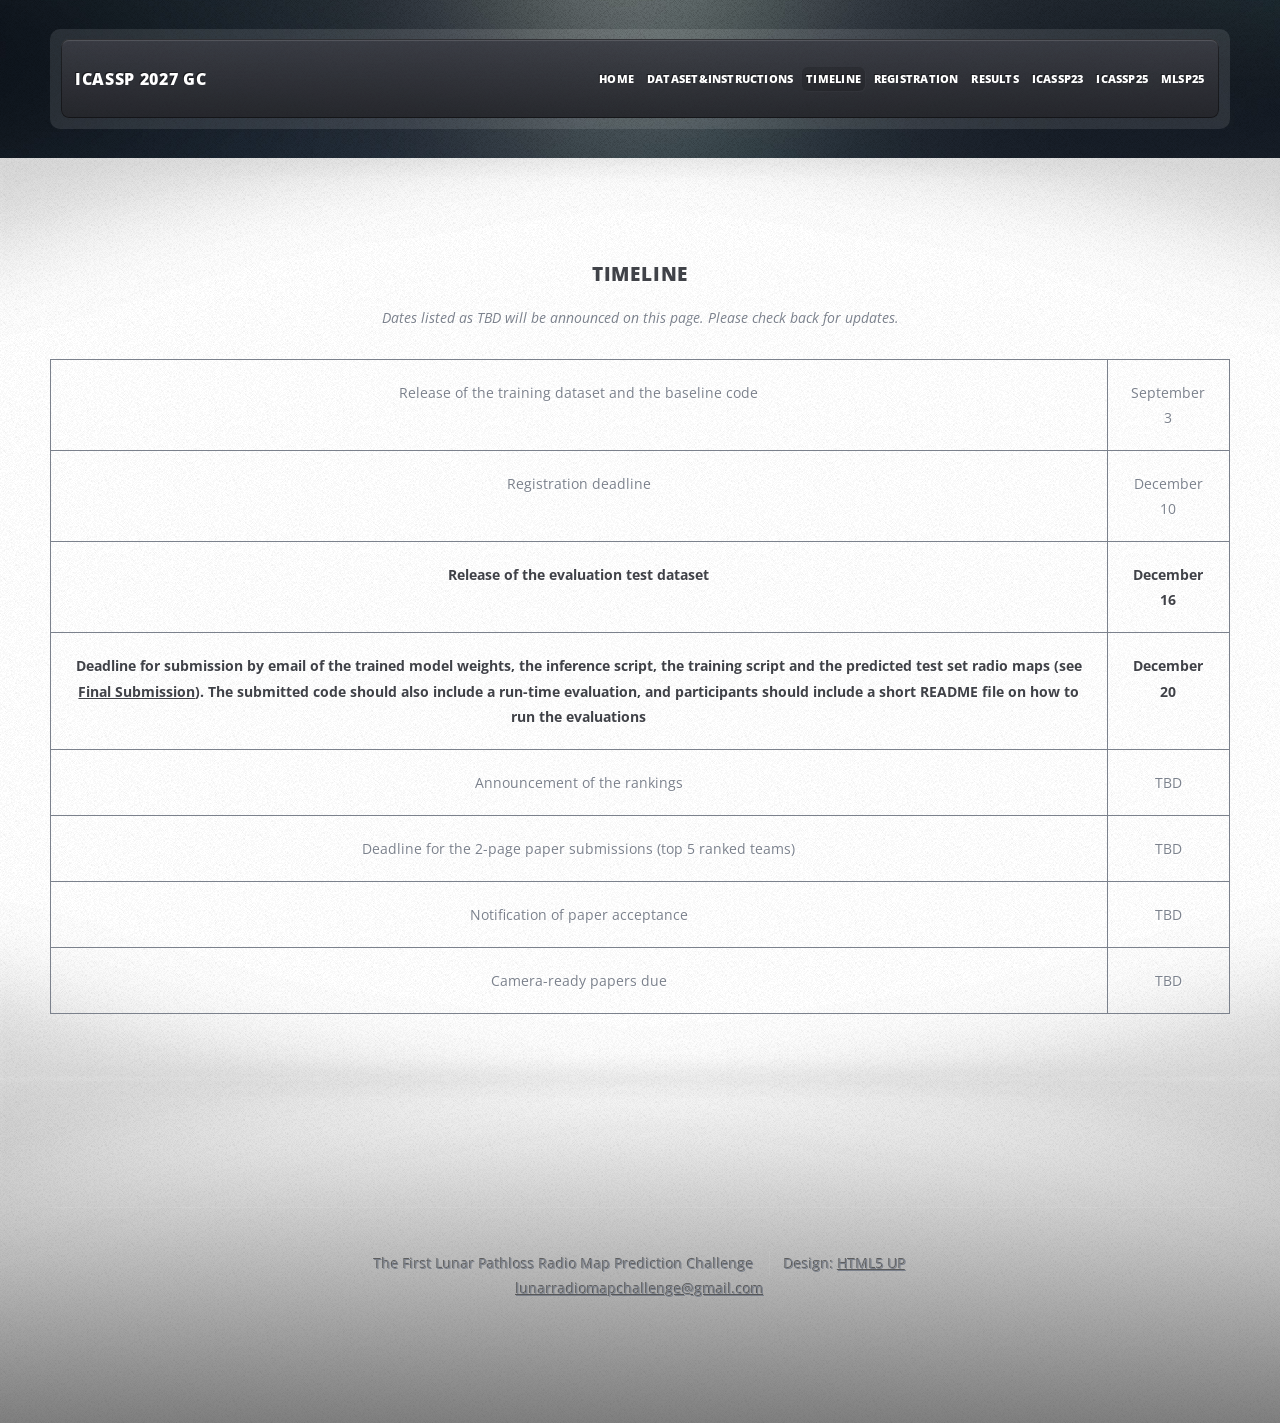
<file: timeline.html>
<!DOCTYPE HTML>
<!--
	ZeroFour by HTML5 UP
	html5up.net | @ajlkn
	Free for personal and commercial use under the CCA 3.0 license (html5up.net/license)
-->
<html>
	<head>
		<title>The First Lunar Pathloss Radio Map Prediction Challenge - Timeline</title>
		<meta charset="utf-8" />
		<meta name="viewport" content="width=device-width, initial-scale=1, user-scalable=no" />
		<link rel="stylesheet" href="assets/css/main.css" />
        <style>
        table,
        td,
        th {
            border: 1px solid;
            padding: 20px;
        }
    </style>
	</head>
	<body class="no-sidebar is-preload">
		<div id="page-wrapper">

			<!-- Header Wrapper -->
				<div id="header-wrapper">
					<div class="container">

						<!-- Header -->
							<header id="header">
								<div class="inner">

									<!-- Logo -->
										<h1><a href="index.html" id="logo">ICASSP 2027 GC</a></h1>

									<!-- Nav -->
										<nav id="nav">
											<ul>
												<li><a href="index.html">Home</a></li>
												<li><a href="dataset.html">Dataset&Instructions</a></li>
												<li class="current_page_item"><a href="timeline.html">Timeline</a></li>
												<li><a href="registration.html">Registration</a></li>
												<li><a href="results.html">Results</a></li>
												<li><a href="https://radiomapchallenge.github.io/">ICASSP23</a></li>
												<li><a href="https://indoorradiomapchallenge.github.io/">ICASSP25</a></li>
												<li><a href="https://sapradiomapchallenge.github.io/">MLSP25</a></li>
											</ul>
										</nav>

								</div>
							</header>

					</div>
				</div>

			<!-- Main Wrapper -->
				<div id="main-wrapper">
					<div class="wrapper style1">
						<div class="inner">
							<div class="container">
								<div id="content">

									<!-- Content -->

										<article>

  <h3 align="center">Timeline</h3>

<p align="center"><em>Dates listed as TBD will be announced on this page. Please check back for updates.</em></p>

<table align="center">

  <tr>
    <td align="center">Release of the training dataset and the baseline code</td>
    <td align="center">September 3</td>
  </tr>

  <tr>
    <td align="center">Registration deadline</td>
    <td align="center">December 10</td>
  </tr>

  <tr>
    <td align="center"><b>Release of the evaluation test dataset</b></td>
    <td align="center"><b>December 16</b></td>
  </tr>

  <tr>
    <td align="center"><b>Deadline for submission by email of the trained model weights, the inference script, the training script and the
	predicted test set radio maps (see <a href="dataset.html#submission">Final Submission</a>).
	The submitted code should also include a run-time evaluation, and participants should include a short README
	file on how to run the evaluations</b></td>
    <td align="center"><b>December 20</b></td>
  </tr>

  <tr>
    <td align="center">Announcement of the rankings</td>
    <td align="center">TBD</td>
  </tr>

  <tr>
    <td align="center">Deadline for the 2-page paper submissions (top 5 ranked teams)</td>
    <td align="center">TBD</td>
  </tr>

  <tr>
    <td align="center">Notification of paper acceptance</td>
    <td align="center">TBD</td>
  </tr>

  <tr>
    <td align="center">Camera-ready papers due</td>
    <td align="center">TBD</td>
  </tr>

</table>

										</article>

								</div>
							</div>
						</div>
					</div>


			<!-- Footer Wrapper -->
				<div id="footer-wrapper">
					<footer id="footer" class="container">
						<div class="row">
							<div class="col-3 col-6-medium col-12-small">


							</div>
			<div class="col-12">
								<div id="copyright">
									<ul class="menu">
										<li>The First Lunar Pathloss Radio Map Prediction Challenge</li><li>Design: <a href="http://html5up.net">HTML5 UP</a></li>
									</ul>
                                    <dd><a href="mailto:lunarradiomapchallenge@gmail.com">lunarradiomapchallenge@gmail.com</a></dd>
								</div>
							</div>
						</div>
					</footer>
				</div>

		</div>

		<!-- Scripts -->
			<script src="assets/js/jquery.min.js"></script>
			<script src="assets/js/jquery.dropotron.min.js"></script>
			<script src="assets/js/browser.min.js"></script>
			<script src="assets/js/breakpoints.min.js"></script>
			<script src="assets/js/util.js"></script>
			<script src="assets/js/main.js"></script>

	</body>
</html>
</file>
<file: assets/css/main.css>
@import url("https://fonts.googleapis.com/css?family=Open+Sans:400,400italic,700,800");
@import url("fontawesome-all.min.css");

/*
	ZeroFour by HTML5 UP
	html5up.net | @ajlkn
	Free for personal and commercial use under the CCA 3.0 license (html5up.net/license)
*/

html, body, div, span, applet, object,
iframe, h1, h2, h3, h4, h5, h6, p, blockquote,
pre, a, abbr, acronym, address, big, cite,
code, del, dfn, em, img, ins, kbd, q, s, samp,
small, strike, strong, sub, sup, tt, var, b,
u, i, center, dl, dt, dd, ol, ul, li, fieldset,
form, label, legend, table, caption, tbody,
tfoot, thead, tr, th, td, article, aside,
canvas, details, embed, figure, figcaption,
footer, header, hgroup, menu, nav, output, ruby,
section, summary, time, mark, audio, video {
	margin: 0;
	padding: 0;
	border: 0;
	font-size: 100%;
	font: inherit;
	vertical-align: baseline;}

article, aside, details, figcaption, figure,
footer, header, hgroup, menu, nav, section {
	display: block;}

body {
	line-height: 1;
}

ol, ul {
	list-style: none;
}

blockquote, q {
	quotes: none;
}

	blockquote:before, blockquote:after, q:before, q:after {
		content: '';
		content: none;
	}

table {
	border-collapse: collapse;
	border-spacing: 0;
}

body {
	-webkit-text-size-adjust: none;
}

mark {
	background-color: transparent;
	color: inherit;
}

mark.red {
    color:#ff0000;
    background: none;
}

input::-moz-focus-inner {
	border: 0;
	padding: 0;
}

input, select, textarea {
	-moz-appearance: none;
	-webkit-appearance: none;
	-ms-appearance: none;
	appearance: none;
}

/* Basic */

	html {
		box-sizing: border-box;
	}

	*, *:before, *:after {
		box-sizing: inherit;
	}

	@-ms-viewport {
		width: device-width;
	}

	body {
		background: #303238 url("images/bg01.png");
	}

		body.is-preload * {
			-moz-transition: none !important;
			-webkit-transition: none !important;
			-ms-transition: none !important;
			transition: none !important;
			-moz-animation: none !important;
			-webkit-animation: none !important;
			-ms-animation: none !important;
			animation: none !important;
		}

	body, input, select, textarea {
		font-family: 'Open Sans', sans-serif;
		color: #7b818c;
		font-weight: 400;
		font-size: 11pt;
		line-height: 1.85em;
	}

	a {
		color: inherit;
		text-decoration: underline;
	}

		a:hover {
			text-decoration: none;
		}

	h1, h2, h3, h4, h5, h6 {
		text-transform: uppercase;
		font-weight: 800;
		letter-spacing: 0.04em;
		color: #404248;
		margin: 0 0 1em 0;
	}

	h1 a, h2 a, h3 a, h4 a, h5 a, h6 a {
		color: inherit;
		text-decoration: none;
		outline: 0;
	}

	h2 {
		font-size: 2em;
		margin: 0 0 1.5em 0;
		line-height: 1em;
	}

		h2.icon {
			line-height: 48px;
		}

			h2.icon:before {
				position: relative;
				top: 0.05em;
				margin-right: 0.5em;
				opacity: 0.25;
			}

	h3 {
		font-size: 1.35em;
		margin-top: 2em;
	}

	b, strong {
		color: #404248;
		font-weight: 700;
	}

	i, em {
		font-style: italic;
	}

	br.clear {
		clear: both;
	}

	sub {
		position: relative;
		top: 0.5em;
		font-size: 0.8em;
	}

	sup {
		position: relative;
		top: -0.5em;
		font-size: 0.8em;
	}

	hr {
		border: 0;
		border-top: solid 1px #ddd;
	}

	blockquote {
		border-left: solid 0.5em #ddd;
		padding: 1em 0 1em 2em;
		font-style: italic;
	}

	p, ul, ol, dl, table {
		margin-bottom: 2em;
	}

	.date {
		display: block;
		text-transform: uppercase;
		font-weight: 700;
		letter-spacing: 0.065em;
		font-size: 0.9em;
		color: #696969;
		margin: 0 0 0.25em 0;
	}

/* Container */

	.container {
		margin: 0 auto;
		max-width: calc(100% - 100px);
		width: 1200px;
	}

		@media screen and (max-width: 1280px) {

			.container {
				width: 100%;
			}

		}

		@media screen and (max-width: 980px) {

			.container {
				width: 100%;
			}

		}

		@media screen and (max-width: 736px) {

			.container {
				width: 100%;
				max-width: 100%;
			}

		}

/* Row */

	.row {
		display: flex;
		flex-wrap: wrap;
		box-sizing: border-box;
		align-items: stretch;
	}

		.row > * {
			box-sizing: border-box;
		}

		.row.gtr-uniform > * > :last-child {
			margin-bottom: 0;
		}

		.row.aln-left {
			justify-content: flex-start;
		}

		.row.aln-center {
			justify-content: center;
		}

		.row.aln-right {
			justify-content: flex-end;
		}

		.row.aln-top {
			align-items: flex-start;
		}

		.row.aln-middle {
			align-items: center;
		}

		.row.aln-bottom {
			align-items: flex-end;
		}

		.row > .imp {
			order: -1;
		}

		.row > .col-1 {
			width: 8.33333%;
		}

		.row > .off-1 {
			margin-left: 8.33333%;
		}

		.row > .col-2 {
			width: 16.66667%;
		}

		.row > .off-2 {
			margin-left: 16.66667%;
		}

		.row > .col-3 {
			width: 25%;
		}

		.row > .off-3 {
			margin-left: 25%;
		}

		.row > .col-4 {
			width: 33.33333%;
		}

		.row > .off-4 {
			margin-left: 33.33333%;
		}

		.row > .col-5 {
			width: 41.66667%;
		}

		.row > .off-5 {
			margin-left: 41.66667%;
		}

		.row > .col-6 {
			width: 50%;
		}

		.row > .off-6 {
			margin-left: 50%;
		}

		.row > .col-7 {
			width: 58.33333%;
		}

		.row > .off-7 {
			margin-left: 58.33333%;
		}

		.row > .col-8 {
			width: 66.66667%;
		}

		.row > .off-8 {
			margin-left: 66.66667%;
		}

		.row > .col-9 {
			width: 75%;
		}

		.row > .off-9 {
			margin-left: 75%;
		}

		.row > .col-10 {
			width: 83.33333%;
		}

		.row > .off-10 {
			margin-left: 83.33333%;
		}

		.row > .col-11 {
			width: 91.66667%;
		}

		.row > .off-11 {
			margin-left: 91.66667%;
		}

		.row > .col-12 {
			width: 100%;
		}

		.row > .off-12 {
			margin-left: 100%;
		}

		.row.gtr-0 {
			margin-top: 0px;
			margin-left: 0px;
		}

			.row.gtr-0 > * {
				padding: 0px 0 0 0px;
			}

			.row.gtr-0.gtr-uniform {
				margin-top: 0px;
			}

				.row.gtr-0.gtr-uniform > * {
					padding-top: 0px;
				}

		.row.gtr-25 {
			margin-top: -12.5px;
			margin-left: -12.5px;
		}

			.row.gtr-25 > * {
				padding: 12.5px 0 0 12.5px;
			}

			.row.gtr-25.gtr-uniform {
				margin-top: -12.5px;
			}

				.row.gtr-25.gtr-uniform > * {
					padding-top: 12.5px;
				}

		.row.gtr-50 {
			margin-top: -25px;
			margin-left: -25px;
		}

			.row.gtr-50 > * {
				padding: 25px 0 0 25px;
			}

			.row.gtr-50.gtr-uniform {
				margin-top: -25px;
			}

				.row.gtr-50.gtr-uniform > * {
					padding-top: 25px;
				}

		.row {
			margin-top: -50px;
			margin-left: -50px;
		}

			.row > * {
				padding: 50px 0 0 50px;
			}

			.row.gtr-uniform {
				margin-top: -50px;
			}

				.row.gtr-uniform > * {
					padding-top: 50px;
				}

		.row.gtr-150 {
			margin-top: -75px;
			margin-left: -75px;
		}

			.row.gtr-150 > * {
				padding: 75px 0 0 75px;
			}

			.row.gtr-150.gtr-uniform {
				margin-top: -75px;
			}

				.row.gtr-150.gtr-uniform > * {
					padding-top: 75px;
				}

		.row.gtr-200 {
			margin-top: -100px;
			margin-left: -100px;
		}

			.row.gtr-200 > * {
				padding: 100px 0 0 100px;
			}

			.row.gtr-200.gtr-uniform {
				margin-top: -100px;
			}

				.row.gtr-200.gtr-uniform > * {
					padding-top: 100px;
				}

		@media screen and (max-width: 1280px) {

			.row {
				display: flex;
				flex-wrap: wrap;
				box-sizing: border-box;
				align-items: stretch;
			}

				.row > * {
					box-sizing: border-box;
				}

				.row.gtr-uniform > * > :last-child {
					margin-bottom: 0;
				}

				.row.aln-left {
					justify-content: flex-start;
				}

				.row.aln-center {
					justify-content: center;
				}

				.row.aln-right {
					justify-content: flex-end;
				}

				.row.aln-top {
					align-items: flex-start;
				}

				.row.aln-middle {
					align-items: center;
				}

				.row.aln-bottom {
					align-items: flex-end;
				}

				.row > .imp-large {
					order: -1;
				}

				.row > .col-1-large {
					width: 8.33333%;
				}

				.row > .off-1-large {
					margin-left: 8.33333%;
				}

				.row > .col-2-large {
					width: 16.66667%;
				}

				.row > .off-2-large {
					margin-left: 16.66667%;
				}

				.row > .col-3-large {
					width: 25%;
				}

				.row > .off-3-large {
					margin-left: 25%;
				}

				.row > .col-4-large {
					width: 33.33333%;
				}

				.row > .off-4-large {
					margin-left: 33.33333%;
				}

				.row > .col-5-large {
					width: 41.66667%;
				}

				.row > .off-5-large {
					margin-left: 41.66667%;
				}

				.row > .col-6-large {
					width: 50%;
				}

				.row > .off-6-large {
					margin-left: 50%;
				}

				.row > .col-7-large {
					width: 58.33333%;
				}

				.row > .off-7-large {
					margin-left: 58.33333%;
				}

				.row > .col-8-large {
					width: 66.66667%;
				}

				.row > .off-8-large {
					margin-left: 66.66667%;
				}

				.row > .col-9-large {
					width: 75%;
				}

				.row > .off-9-large {
					margin-left: 75%;
				}

				.row > .col-10-large {
					width: 83.33333%;
				}

				.row > .off-10-large {
					margin-left: 83.33333%;
				}

				.row > .col-11-large {
					width: 91.66667%;
				}

				.row > .off-11-large {
					margin-left: 91.66667%;
				}

				.row > .col-12-large {
					width: 100%;
				}

				.row > .off-12-large {
					margin-left: 100%;
				}

				.row.gtr-0 {
					margin-top: 0px;
					margin-left: 0px;
				}

					.row.gtr-0 > * {
						padding: 0px 0 0 0px;
					}

					.row.gtr-0.gtr-uniform {
						margin-top: 0px;
					}

						.row.gtr-0.gtr-uniform > * {
							padding-top: 0px;
						}

				.row.gtr-25 {
					margin-top: -8.75px;
					margin-left: -8.75px;
				}

					.row.gtr-25 > * {
						padding: 8.75px 0 0 8.75px;
					}

					.row.gtr-25.gtr-uniform {
						margin-top: -8.75px;
					}

						.row.gtr-25.gtr-uniform > * {
							padding-top: 8.75px;
						}

				.row.gtr-50 {
					margin-top: -17.5px;
					margin-left: -17.5px;
				}

					.row.gtr-50 > * {
						padding: 17.5px 0 0 17.5px;
					}

					.row.gtr-50.gtr-uniform {
						margin-top: -17.5px;
					}

						.row.gtr-50.gtr-uniform > * {
							padding-top: 17.5px;
						}

				.row {
					margin-top: -35px;
					margin-left: -35px;
				}

					.row > * {
						padding: 35px 0 0 35px;
					}

					.row.gtr-uniform {
						margin-top: -35px;
					}

						.row.gtr-uniform > * {
							padding-top: 35px;
						}

				.row.gtr-150 {
					margin-top: -52.5px;
					margin-left: -52.5px;
				}

					.row.gtr-150 > * {
						padding: 52.5px 0 0 52.5px;
					}

					.row.gtr-150.gtr-uniform {
						margin-top: -52.5px;
					}

						.row.gtr-150.gtr-uniform > * {
							padding-top: 52.5px;
						}

				.row.gtr-200 {
					margin-top: -70px;
					margin-left: -70px;
				}

					.row.gtr-200 > * {
						padding: 70px 0 0 70px;
					}

					.row.gtr-200.gtr-uniform {
						margin-top: -70px;
					}

						.row.gtr-200.gtr-uniform > * {
							padding-top: 70px;
						}

		}

		@media screen and (max-width: 980px) {

			.row {
				display: flex;
				flex-wrap: wrap;
				box-sizing: border-box;
				align-items: stretch;
			}

				.row > * {
					box-sizing: border-box;
				}

				.row.gtr-uniform > * > :last-child {
					margin-bottom: 0;
				}

				.row.aln-left {
					justify-content: flex-start;
				}

				.row.aln-center {
					justify-content: center;
				}

				.row.aln-right {
					justify-content: flex-end;
				}

				.row.aln-top {
					align-items: flex-start;
				}

				.row.aln-middle {
					align-items: center;
				}

				.row.aln-bottom {
					align-items: flex-end;
				}

				.row > .imp-medium {
					order: -1;
				}

				.row > .col-1-medium {
					width: 8.33333%;
				}

				.row > .off-1-medium {
					margin-left: 8.33333%;
				}

				.row > .col-2-medium {
					width: 16.66667%;
				}

				.row > .off-2-medium {
					margin-left: 16.66667%;
				}

				.row > .col-3-medium {
					width: 25%;
				}

				.row > .off-3-medium {
					margin-left: 25%;
				}

				.row > .col-4-medium {
					width: 33.33333%;
				}

				.row > .off-4-medium {
					margin-left: 33.33333%;
				}

				.row > .col-5-medium {
					width: 41.66667%;
				}

				.row > .off-5-medium {
					margin-left: 41.66667%;
				}

				.row > .col-6-medium {
					width: 50%;
				}

				.row > .off-6-medium {
					margin-left: 50%;
				}

				.row > .col-7-medium {
					width: 58.33333%;
				}

				.row > .off-7-medium {
					margin-left: 58.33333%;
				}

				.row > .col-8-medium {
					width: 66.66667%;
				}

				.row > .off-8-medium {
					margin-left: 66.66667%;
				}

				.row > .col-9-medium {
					width: 75%;
				}

				.row > .off-9-medium {
					margin-left: 75%;
				}

				.row > .col-10-medium {
					width: 83.33333%;
				}

				.row > .off-10-medium {
					margin-left: 83.33333%;
				}

				.row > .col-11-medium {
					width: 91.66667%;
				}

				.row > .off-11-medium {
					margin-left: 91.66667%;
				}

				.row > .col-12-medium {
					width: 100%;
				}

				.row > .off-12-medium {
					margin-left: 100%;
				}

				.row.gtr-0 {
					margin-top: 0px;
					margin-left: 0px;
				}

					.row.gtr-0 > * {
						padding: 0px 0 0 0px;
					}

					.row.gtr-0.gtr-uniform {
						margin-top: 0px;
					}

						.row.gtr-0.gtr-uniform > * {
							padding-top: 0px;
						}

				.row.gtr-25 {
					margin-top: -12.5px;
					margin-left: -12.5px;
				}

					.row.gtr-25 > * {
						padding: 12.5px 0 0 12.5px;
					}

					.row.gtr-25.gtr-uniform {
						margin-top: -12.5px;
					}

						.row.gtr-25.gtr-uniform > * {
							padding-top: 12.5px;
						}

				.row.gtr-50 {
					margin-top: -25px;
					margin-left: -25px;
				}

					.row.gtr-50 > * {
						padding: 25px 0 0 25px;
					}

					.row.gtr-50.gtr-uniform {
						margin-top: -25px;
					}

						.row.gtr-50.gtr-uniform > * {
							padding-top: 25px;
						}

				.row {
					margin-top: -50px;
					margin-left: -50px;
				}

					.row > * {
						padding: 50px 0 0 50px;
					}

					.row.gtr-uniform {
						margin-top: -50px;
					}

						.row.gtr-uniform > * {
							padding-top: 50px;
						}

				.row.gtr-150 {
					margin-top: -75px;
					margin-left: -75px;
				}

					.row.gtr-150 > * {
						padding: 75px 0 0 75px;
					}

					.row.gtr-150.gtr-uniform {
						margin-top: -75px;
					}

						.row.gtr-150.gtr-uniform > * {
							padding-top: 75px;
						}

				.row.gtr-200 {
					margin-top: -100px;
					margin-left: -100px;
				}

					.row.gtr-200 > * {
						padding: 100px 0 0 100px;
					}

					.row.gtr-200.gtr-uniform {
						margin-top: -100px;
					}

						.row.gtr-200.gtr-uniform > * {
							padding-top: 100px;
						}

		}

		@media screen and (max-width: 736px) {

			.row {
				display: flex;
				flex-wrap: wrap;
				box-sizing: border-box;
				align-items: stretch;
			}

				.row > * {
					box-sizing: border-box;
				}

				.row.gtr-uniform > * > :last-child {
					margin-bottom: 0;
				}

				.row.aln-left {
					justify-content: flex-start;
				}

				.row.aln-center {
					justify-content: center;
				}

				.row.aln-right {
					justify-content: flex-end;
				}

				.row.aln-top {
					align-items: flex-start;
				}

				.row.aln-middle {
					align-items: center;
				}

				.row.aln-bottom {
					align-items: flex-end;
				}

				.row > .imp-small {
					order: -1;
				}

				.row > .col-1-small {
					width: 8.33333%;
				}

				.row > .off-1-small {
					margin-left: 8.33333%;
				}

				.row > .col-2-small {
					width: 16.66667%;
				}

				.row > .off-2-small {
					margin-left: 16.66667%;
				}

				.row > .col-3-small {
					width: 25%;
				}

				.row > .off-3-small {
					margin-left: 25%;
				}

				.row > .col-4-small {
					width: 33.33333%;
				}

				.row > .off-4-small {
					margin-left: 33.33333%;
				}

				.row > .col-5-small {
					width: 41.66667%;
				}

				.row > .off-5-small {
					margin-left: 41.66667%;
				}

				.row > .col-6-small {
					width: 50%;
				}

				.row > .off-6-small {
					margin-left: 50%;
				}

				.row > .col-7-small {
					width: 58.33333%;
				}

				.row > .off-7-small {
					margin-left: 58.33333%;
				}

				.row > .col-8-small {
					width: 66.66667%;
				}

				.row > .off-8-small {
					margin-left: 66.66667%;
				}

				.row > .col-9-small {
					width: 75%;
				}

				.row > .off-9-small {
					margin-left: 75%;
				}

				.row > .col-10-small {
					width: 83.33333%;
				}

				.row > .off-10-small {
					margin-left: 83.33333%;
				}

				.row > .col-11-small {
					width: 91.66667%;
				}

				.row > .off-11-small {
					margin-left: 91.66667%;
				}

				.row > .col-12-small {
					width: 100%;
				}

				.row > .off-12-small {
					margin-left: 100%;
				}

				.row.gtr-0 {
					margin-top: 0px;
					margin-left: 0px;
				}

					.row.gtr-0 > * {
						padding: 0px 0 0 0px;
					}

					.row.gtr-0.gtr-uniform {
						margin-top: 0px;
					}

						.row.gtr-0.gtr-uniform > * {
							padding-top: 0px;
						}

				.row.gtr-25 {
					margin-top: -2.5px;
					margin-left: -2.5px;
				}

					.row.gtr-25 > * {
						padding: 2.5px 0 0 2.5px;
					}

					.row.gtr-25.gtr-uniform {
						margin-top: -2.5px;
					}

						.row.gtr-25.gtr-uniform > * {
							padding-top: 2.5px;
						}

				.row.gtr-50 {
					margin-top: -5px;
					margin-left: -5px;
				}

					.row.gtr-50 > * {
						padding: 5px 0 0 5px;
					}

					.row.gtr-50.gtr-uniform {
						margin-top: -5px;
					}

						.row.gtr-50.gtr-uniform > * {
							padding-top: 5px;
						}

				.row {
					margin-top: -10px;
					margin-left: -10px;
				}

					.row > * {
						padding: 10px 0 0 10px;
					}

					.row.gtr-uniform {
						margin-top: -10px;
					}

						.row.gtr-uniform > * {
							padding-top: 10px;
						}

				.row.gtr-150 {
					margin-top: -15px;
					margin-left: -15px;
				}

					.row.gtr-150 > * {
						padding: 15px 0 0 15px;
					}

					.row.gtr-150.gtr-uniform {
						margin-top: -15px;
					}

						.row.gtr-150.gtr-uniform > * {
							padding-top: 15px;
						}

				.row.gtr-200 {
					margin-top: -20px;
					margin-left: -20px;
				}

					.row.gtr-200 > * {
						padding: 20px 0 0 20px;
					}

					.row.gtr-200.gtr-uniform {
						margin-top: -20px;
					}

						.row.gtr-200.gtr-uniform > * {
							padding-top: 20px;
						}

		}

/* Section/Article */

	section, article {
		margin-bottom: 5em;
	}

	section > :last-child,
	article > :last-child,
	section:last-child,
	article:last-child {
		margin-bottom: 0;
	}

	header {
		margin: 0 0 2em 0;
	}

		header h2, header h3 {
			margin: 0 0 0.25em 0;
		}

		header p {
			display: block;
			text-transform: uppercase;
			font-weight: 700;
			letter-spacing: 0.065em;
			font-size: 0.9em;
			color: #696969;
			margin: 0;
		}

			header p strong {
				color: #404248;
				font-weight: 800;
			}

	footer {
		margin: 2.5em 0 0 0;
	}

	header.major {
		border-bottom: solid 1px #dbdbdb;
		margin: 0 0 3em 0;
	}

		header.major:after {
			content: '';
			display: block;
			border-top: solid 1px #dbdbdb;
			height: 8px;
		}

		header.major h2, header.major h3 {
			margin: 0 0 1.2em 0;
		}

		header.major p {
			margin: 0 0 1.5em 0;
			position: relative;
			top: -1em;
		}

/* Forms */

	form label {
		display: block;
		text-transform: uppercase;
		font-weight: 800;
		letter-spacing: 0.04em;
		color: #404248;
		margin: 0 0 1em 0;
		font-size: 0.8em;
	}

	form input[type="text"],
	form input[type="email"],
	form input[type="password"],
	form select,
	form textarea {
		-webkit-appearance: none;
		display: block;
		width: 100%;
		border-radius: 8px;
		border: solid 1px #eee;
	}

	form input[type="text"]:focus,
	form input[type="email"]:focus,
	form input[type="password"]:focus,
	form select:focus,
	form textarea:focus {
		box-shadow: 0 0 2px 1px #4091bf;
	}

	form input[type="text"],
	form input[type="email"],
	form input[type="password"] {
		line-height: 3em;
		padding: 0 1em;
	}

	form select {
		line-height: 3em;
		padding: 0 1em;
	}

	form textarea {
		min-height: 9em;
		padding: 1em;
	}

	form ::-webkit-input-placeholder,
	form :-moz-placeholder,
	form ::-moz-placeholder,
	form :-ms-input-placeholder {
		color: #555 !important;
	}

	form ::-moz-focus-inner {
		border: 0;
	}

/* Tables */

	table {
		width: 100%;
	}

		table.default {
			width: 100%;
		}

			table.default tr {
				border-top: solid 1px #eee;
			}

				table.default tr:first-child {
					border-top: 0;
				}

			table.default td {
				padding: 0.5em 1em 0.5em 1em;
			}

			table.default th {
				text-align: left;
				padding: 0.5em 1em 0.5em 1em;
				text-transform: uppercase;
				font-weight: 800;
				letter-spacing: 0.04em;
				margin: 0 0 1em 0;
				font-size: 0.8em;
			}

			table.default thead {
				background: #404248;
				color: #fff;
			}

/* Image */

	.image {
		position: relative;
		display: inline-block;
	}

		.image img {
			display: block;
			width: 100%;
			border-radius: 8px;
		}

		.image:before {
			content: '';
			display: block;
			position: absolute;
			left: 0;
			top: 0;
			background: url("images/bg01.png");
			width: 100%;
			height: 100%;
			opacity: 0.75;
		}

		.image.fit {
			display: block;
			width: 100%;
		}

		.image.featured {
			display: block;
			width: 100%;
			margin: 0 0 2.5em 0;
		}

		.image.left {
			float: left;
			margin: 0 2em 2em 0;
		}

		.image.centered {
			display: block;
			margin: 0 0 2.5em 0;
		}

			.image.centered img {
				margin: 0 auto;
				width: auto;
			}

/* Button */

	input[type="button"],
	input[type="submit"],
	input[type="reset"],
	button,
	.button {
		background-image: -moz-linear-gradient(top, rgba(0, 0, 0, 0), rgba(0, 0, 0, 0.2)), url("images/bg02.png");
		background-image: -webkit-linear-gradient(top, rgba(0, 0, 0, 0), rgba(0, 0, 0, 0.2)), url("images/bg02.png");
		background-image: -ms-linear-gradient(top, rgba(0, 0, 0, 0), rgba(0, 0, 0, 0.2)), url("images/bg02.png");
		background-image: linear-gradient(top, rgba(0, 0, 0, 0), rgba(0, 0, 0, 0.2)), url("images/bg02.png");
		-moz-transition: background-color 0.2s ease-in-out;
		-webkit-transition: background-color 0.2s ease-in-out;
		-ms-transition: background-color 0.2s ease-in-out;
		transition: background-color 0.2s ease-in-out;
		-webkit-appearance: none;
		position: relative;
		display: inline-block;
		background-color: #4091bf;
		border-radius: 8px;
		box-shadow: inset 0px 0px 0px 1px rgba(0, 0, 0, 0.35), inset 0px 2px 1px 0px rgba(255, 255, 255, 0.35);
		text-shadow: -1px -1px 0 rgba(0, 0, 0, 0.5);
		color: #fff !important;
		text-decoration: none;
		text-transform: uppercase;
		font-weight: 800;
		font-size: 0.95em;
		letter-spacing: 0.075em;
		padding: 1em 2em;
		outline: 0;
		border: 0;
		white-space: nowrap;
		cursor: pointer;
	}

		input[type="button"].icon:before,
		input[type="submit"].icon:before,
		input[type="reset"].icon:before,
		button.icon:before,
		.button.icon:before {
			opacity: 0.5;
			margin-right: 0.5em;
			position: relative;
			top: 0.05em;
		}

		input[type="button"]:hover,
		input[type="submit"]:hover,
		input[type="reset"]:hover,
		button:hover,
		.button:hover {
			background-color: #50a1cf;
		}

		input[type="button"]:active,
		input[type="submit"]:active,
		input[type="reset"]:active,
		button:active,
		.button:active {
			background-color: #3081af;
		}

		input[type="button"].medium,
		input[type="submit"].medium,
		input[type="reset"].medium,
		button.medium,
		.button.medium {
			font-size: 1.25em;
			padding: 1em 2.25em;
		}

		input[type="button"].large,
		input[type="submit"].large,
		input[type="reset"].large,
		button.large,
		.button.large {
			font-size: 1.5em;
			padding: 1em 2.25em;
		}

		input[type="button"].alt,
		input[type="submit"].alt,
		input[type="reset"].alt,
		button.alt,
		.button.alt {
			background-color: #464a52;
		}

			input[type="button"].alt:hover,
			input[type="submit"].alt:hover,
			input[type="reset"].alt:hover,
			button.alt:hover,
			.button.alt:hover {
				background-color: #565a62;
			}

			input[type="button"].alt:active,
			input[type="submit"].alt:active,
			input[type="reset"].alt:active,
			button.alt:active,
			.button.alt:active {
				background-color: #363a42;
			}

/* List */

	dl.contact dt {
		display: block;
		text-transform: uppercase;
		font-weight: 700;
		letter-spacing: 0.065em;
		font-size: 0.9em;
		color: #696969;
		float: left;
		width: 6em;
	}

	dl.contact dd {
		margin: 0 0 1em 6em;
	}

	ul.default {
		list-style: disc;
		padding-left: 1em;
	}

		ul.default li {
			padding-left: 0.5em;
		}

	ul.actions li {
		display: inline-block;
		padding: 0 0 0 0.25em;
		margin: 0 0 0 0.25em;
	}

		ul.actions li:first-child {
			margin-left: 0;
			padding-left: 0;
		}

	ul.menu li {
		border-left: solid 1px #eee;
		display: inline-block;
		padding: 0 0 0 1em;
		margin: 0 0 0 1em;
	}

		ul.menu li:first-child {
			border-left: 0;
			margin-left: 0;
			padding-left: 0;
		}

	ul.divided li {
		border-top: solid 1px #eee;
		padding: 0.5em 0 0 0;
		margin: 0.5em 0 0 0;
	}

		ul.divided li:first-child {
			border-top: 0 !important;
			padding-top: 0 !important;
			margin-top: 0 !important;
		}

	ol.default {
		list-style: decimal;
		padding-left: 1.25em;
	}

		ol.default li {
			padding-left: 0.25em;
		}

/* Box */

	.box.excerpt {
		position: relative;
		overflow: hidden;
	}

		.box.excerpt header {
			margin: 0 0 1em 0;
		}

		.box.excerpt .image, .box.excerpt p {
			margin-bottom: 0;
		}

	.box.feature1 {
		text-align: center;
	}

		.box.feature1 header {
			margin-bottom: 3em;
		}

			.box.feature1 header.first h2 {
				font-size: 2.5em;
			}

			.box.feature1 header.first p {
				font-size: 1.2em;
			}

			.box.feature1 header.second {
				position: relative;
				display: inline-block;
				text-align: left;
				margin: 0 auto;
				white-space: nowrap;
				left: 24px;
			}

				.box.feature1 header.second p {
					line-height: 1em;
				}

				.box.feature1 header.second:before {
					font-size: 48px;
					position: absolute;
					right: 100%;
					margin-right: 18px;
					opacity: 0.5;
					bottom: -4px;
				}

	.box.feature2 {
		text-align: center;
	}

	.box.article-list article {
		border-bottom: solid 1px #dbdbdb;
		margin: 0 0 2.75em 0;
		padding: 0 0 2.75em 0;
	}

		.box.article-list article:last-child {
			border-bottom: 0;
			margin-bottom: 0;
			padding-bottom: 0;
		}

/* Icons */

	.icon {
		text-decoration: none;
		text-decoration: none;
	}

		.icon:before {
			-moz-osx-font-smoothing: grayscale;
			-webkit-font-smoothing: antialiased;
			display: inline-block;
			font-style: normal;
			font-variant: normal;
			text-rendering: auto;
			line-height: 1;
			text-transform: none !important;
			font-family: 'Font Awesome 5 Free';
			font-weight: 400;
		}

		.icon.solid:before {
			font-weight: 900;
		}

		.icon.brands:before {
			font-family: 'Font Awesome 5 Brands';
		}

		.icon > .label {
			display: none;
		}

/* Nav */

	#nav {
		position: relative;
		line-height: 1.5em;
		margin-left: auto;
		min-width: 0;
	}

		#nav > ul {
			display: flex;
			flex-wrap: wrap;
			align-items: center;
			justify-content: flex-end;
			row-gap: 0.25em;
			margin: 0;
		}

		#nav > ul > li {
			padding: 0 0.4em 0 0.4em;
			white-space: nowrap;
		}

			#nav > ul > li > a, #nav > ul > li > span {
				color: #fff;
				text-decoration: none;
				text-transform: uppercase;
				font-weight: 800;
				font-size: 0.85em;
				letter-spacing: 0.05em;
				padding: 0.5em 0.6em 0.5em 0.6em;
				border-radius: 6px;
				outline: 0;
			}

			#nav > ul > li.active > a,
			#nav > ul > li.current_page_item > a,
			#nav > ul > li.active > span,
			#nav > ul > li.current_page_item > span {
				background: rgba(0, 0, 0, 0.15);
				box-shadow: inset 1px 1px 0px 0px rgba(0, 0, 0, 0.025), 1px 1px 0px 0px rgba(255, 255, 255, 0.025);
			}

			#nav > ul > li:last-child {
				padding-right: 0;
			}

			#nav > ul > li > ul {
				display: none;
			}

	.dropotron {
		background-image: -moz-linear-gradient(top, rgba(0, 0, 0, 0.35), rgba(0, 0, 0, 0)), url("images/bg02.png");
		background-image: -webkit-linear-gradient(top, rgba(0, 0, 0, 0.35), rgba(0, 0, 0, 0)), url("images/bg02.png");
		background-image: -ms-linear-gradient(top, rgba(0, 0, 0, 0.35), rgba(0, 0, 0, 0)), url("images/bg02.png");
		background-image: linear-gradient(top, rgba(0, 0, 0, 0.35), rgba(0, 0, 0, 0)), url("images/bg02.png");
		position: relative;
		background-color: #3B3E45;
		background-color: rgba(59, 62, 69, 0.9);
		border-radius: 8px;
		box-shadow: inset 0px 0px 0px 1px rgba(0, 0, 0, 0.5), inset 0px 0px 0px 2px rgba(255, 255, 255, 0.075), inset 0px 2px 1px 0px rgba(255, 255, 255, 0.2), 0px 2px 14px 0px rgba(0, 0, 0, 0.4);
		text-shadow: -1px -1px 0 rgba(0, 0, 0, 0.5);
		padding: 1.5em;
		line-height: 2.5em;
		min-width: 15em;
	}

		.dropotron.level-0 {
			border-top-left-radius: 0;
			border-top-right-radius: 0;
			margin-top: -2px;
			box-shadow: inset 0px 0px 0px 1px rgba(0, 0, 0, 0.5), inset 0px 0px 0px 2px rgba(255, 255, 255, 0.075), 0px 2px 14px 0px rgba(0, 0, 0, 0.4);
		}

		.dropotron a, .dropotron span {
			color: #aaa;
			text-decoration: none;
			text-transform: uppercase;
			font-weight: 800;
			font-size: 0.8em;
			letter-spacing: 0.075em;
			outline: 0;
		}

		.dropotron li:hover > a, .dropotron li:hover > span {
			color: #fff;
		}

/* Banner */

	#banner {
		text-align: center;
		width: 940px;
		margin: 0 auto;
		overflow: hidden;
		padding: 9em 0 6em 0;
	}

		#banner h2 {
			border: solid 1px rgba(255, 255, 255, 0.25);
			border-left: 0;
			border-right: 0;
			color: #fff;
			color: rgba(255, 255, 255, 0.75);
			font-size: 2.35em;
			font-weight: 700;
			line-height: 1.3em;
			margin: 0 0 1.5em 0;
		}

			#banner h2 strong {
				font-weight: 800;
				color: inherit;
			}

			#banner h2:before {
				content: '';
				display: block;
				border-top: solid 1px;
				border-color: #888;
				border-color: rgba(255, 255, 255, 0.25);
				margin: 10px 0 1.25em 0;
			}

			#banner h2:after {
				content: '';
				display: block;
				border-bottom: solid 1px;
				border-color: #888;
				border-color: rgba(255, 255, 255, 0.25);
				margin: 1.25em 0 10px 0;
			}

		#banner p {
			text-transform: uppercase;
			color: #fff;
			color: rgba(255, 255, 255, 0.75);
			font-size: 1.5em;
			font-weight: 700;
			line-height: 1.3em;
			letter-spacing: 0.04em;
			float: left;
			text-align: right;
			width: 60%;
			line-height: 1.5em;
			margin: 0;
		}

/* Sidebar */

	#sidebar h2 {
		font-size: 1.5em;
	}

/* Wrappers */

	#header-wrapper {
		background: url("images/bg01.png"), url("../../images/header.jpg");
		background-position: top left, center center;
		background-size: auto, cover;
		padding: 3em 0;
	}

	#main-wrapper {
		background: #fff;
	}

	#footer-wrapper {
		background-image: -moz-linear-gradient(top, rgba(0, 0, 0, 0), rgba(0, 0, 0, 0.5)), url("images/bg03.png"), url("images/bg02.png");
		background-image: -webkit-linear-gradient(top, rgba(0, 0, 0, 0), rgba(0, 0, 0, 0.5)), url("images/bg03.png"), url("images/bg02.png");
		background-image: -ms-linear-gradient(top, rgba(0, 0, 0, 0), rgba(0, 0, 0, 0.5)), url("images/bg03.png"), url("images/bg02.png");
		background-image: linear-gradient(top, rgba(0, 0, 0, 0), rgba(0, 0, 0, 0.5)), url("images/bg03.png"), url("images/bg02.png");
		position: relative;
		background-repeat: repeat-x, no-repeat, repeat;
		background-size: 100% 100%, 100% 15em, auto auto;
		background-position: top left, top center, top left;
		padding: 7em 0 7em 0;
	}

	.wrapper {
		padding: 7em 0 7em 0;
	}

		.wrapper > .inner {
			position: relative;
			z-index: 2;
		}

		.wrapper.style1 {
			position: relative;
			text-shadow: 1px 1px 0 #fff;
			background-color: #fff;
			background-image: url("images/bg03.png"), url("images/bg04.png"), url("images/bg02.png");
			background-repeat: no-repeat, no-repeat, repeat;
			background-size: 100% 15em, 100% 15em, auto auto;
			background-position: top center, bottom center, top left;
		}

		.wrapper.style3 {
			position: relative;
			text-shadow: 1px 1px 0 #fff;
			background-color: #fff;
			background-image: url("images/bg03.png"), url("images/bg02.png");
			background-repeat: no-repeat, repeat;
			background-size: 100% 15em, auto auto;
			background-position: top center, top left;
		}

/* Header */

	#header {
		position: relative;
		border-radius: 10px;
		background: rgba(255, 255, 255, 0.1);
		padding: 0.75em;
		margin-bottom: 0;
	}

		#header .inner {
			background-image: -moz-linear-gradient(top, rgba(0, 0, 0, 0), rgba(0, 0, 0, 0.35)), url("images/bg02.png");
			background-image: -webkit-linear-gradient(top, rgba(0, 0, 0, 0), rgba(0, 0, 0, 0.35)), url("images/bg02.png");
			background-image: -ms-linear-gradient(top, rgba(0, 0, 0, 0), rgba(0, 0, 0, 0.35)), url("images/bg02.png");
			background-image: linear-gradient(top, rgba(0, 0, 0, 0), rgba(0, 0, 0, 0.35)), url("images/bg02.png");
			position: relative;
			display: flex;
			flex-wrap: wrap;
			align-items: center;
			justify-content: space-between;
			gap: 0.5em 1em;
			padding: 0.5em 1.5em 0.5em 1.5em;
			min-height: 5.5em;
			background-color: #3B3E45;
			background-color: rgba(59, 62, 69, 0.9);
			border-radius: 8px;
			box-shadow: inset 0px 0px 0px 1px rgba(0, 0, 0, 0.45), inset 0px 2px 1px 0px rgba(255, 255, 255, 0.15);
			text-shadow: -1px -1px 0 rgba(0, 0, 0, 0.5);
		}

		#header h1 {
			position: relative;
			flex: 0 0 auto;
			margin: 0;
			font-size: 1.35em;
			color: #fff;
			white-space: nowrap;
		}

/* Footer */

	#footer {
		margin-bottom: 0;
		text-shadow: -1px -1px 0 rgba(0, 0, 0, 0.5);
		position: relative;
		z-index: 2;
	}

		#footer h2 {
			font-size: 1.35em;
			color: #fff;
		}

		#footer strong {
			color: #fff;
		}

		#footer a {
			color: #acb2bf;
		}

		#footer .button.alt {
			box-shadow: inset 0px 0px 0px 1px rgba(0, 0, 0, 0.75), inset 0px 2px 1px 0px rgba(255, 255, 255, 0.25);
		}

		#footer ul.divided li, #footer ul.menu li {
			border-color: #444;
			border-color: rgba(255, 255, 255, 0.075);
		}

		#footer ul.divided li a {
			text-decoration: none;
		}

		#footer ul.menu {
			margin: 0;
		}

		#footer dl.contact dt {
			color: #ddd;
		}

	#copyright {
		border-top: solid 1px;
		border-color: #444;
		border-color: rgba(255, 255, 255, 0.075);
		text-align: center;
		margin-top: 2em;
		padding: 3em 0 4em 0;
		color: inherit;
	}

		#copyright a {
			color: inherit;
		}

/* Large */

	@media screen and (max-width: 1280px) {

		/* Basic */

			body {
				line-height: 1.75em;
				font-size: 10.75pt;
			}

			input, select, textarea {
				line-height: 1.75em;
				font-size: 10.75pt;
			}

		/* Wrappers */

			#header-wrapper {
				padding: 2em 0;
			}

			body.homepage #header-wrapper {
				height: auto;
			}

			#footer-wrapper {
				padding: 4.5em 0 4.5em 0;
			}

			.wrapper {
				padding: 4.5em 0 4.5em 0;
			}

		/* Header */

			#header .inner {
				padding: 0.5em 0.75em 0.5em 1em;
				gap: 0.5em 0.75em;
			}

			#header h1 {
				font-size: 1.15em;
			}

		/* Nav */

			#nav > ul > li {
				padding: 0 0.15em 0 0.15em;
			}

				#nav > ul > li > a, #nav > ul > li > span {
					font-size: 0.75em;
					letter-spacing: 0.02em;
					padding: 0.5em 0.4em 0.5em 0.4em;
				}

		/* Banner */

			#banner {
				width: 100%;
				padding: 4em 0 2em 0;
			}

				#banner h2 {
					font-size: 2.2em;
					line-height: 1.3em;
					margin: 0 0 1em 0;
				}

				#banner p {
					font-size: 1.25em;
					line-height: 1.75em;
					letter-spacing: 0.04em;
					float: none;
					text-align: center;
					width: 100%;
					margin: 0 0 2em 0;
				}

	}

/* Medium */

	#navPanel, #titleBar {
		display: none;
	}

	@media screen and (max-width: 980px) {

		/* Basic */

			html, body {
				overflow-x: hidden;
			}

		/* Box */

			.box.feature2 section {
				margin: 1em 0;
			}

		/* Nav */

			#page-wrapper {
				-moz-backface-visibility: hidden;
				-webkit-backface-visibility: hidden;
				-ms-backface-visibility: hidden;
				backface-visibility: hidden;
				-moz-transition: -moz-transform 0.5s ease;
				-webkit-transition: -webkit-transform 0.5s ease;
				-ms-transition: -ms-transform 0.5s ease;
				transition: transform 0.5s ease;
				padding-bottom: 1px;
			}

			#titleBar {
				-moz-backface-visibility: hidden;
				-webkit-backface-visibility: hidden;
				-ms-backface-visibility: hidden;
				backface-visibility: hidden;
				background-image: -moz-linear-gradient(top, rgba(0, 0, 0, 0), rgba(0, 0, 0, 0.35)), url("images/bg02.png");
				background-image: -webkit-linear-gradient(top, rgba(0, 0, 0, 0), rgba(0, 0, 0, 0.35)), url("images/bg02.png");
				background-image: -ms-linear-gradient(top, rgba(0, 0, 0, 0), rgba(0, 0, 0, 0.35)), url("images/bg02.png");
				background-image: linear-gradient(top, rgba(0, 0, 0, 0), rgba(0, 0, 0, 0.35)), url("images/bg02.png");
				-moz-transition: -moz-transform 0.5s ease;
				-webkit-transition: -webkit-transform 0.5s ease;
				-ms-transition: -ms-transform 0.5s ease;
				transition: transform 0.5s ease;
				background-color: rgba(59, 62, 69, 0.9);
				box-shadow: inset 0px 0px 0px 1px rgba(0, 0, 0, 0.5), inset 0px 0px 0px 2px rgba(255, 255, 255, 0.075), 0px 1px 6px 0px rgba(0, 0, 0, 0.35);
				display: block;
				height: 44px;
				left: 0;
				position: fixed;
				text-shadow: -1px -1px 0 black;
				top: 0;
				width: 100%;
				z-index: 10001;
			}

				#titleBar .title {
					display: block;
					text-transform: uppercase;
					font-weight: 800;
					letter-spacing: 0.04em;
					color: #fff;
					line-height: 44px;
					text-align: center;
				}

				#titleBar .toggle {
					text-decoration: none;
					position: absolute;
					left: 0;
					top: 0;
					width: 60px;
					height: 44px;
					opacity: 0.25;
				}

					#titleBar .toggle:before {
						-moz-osx-font-smoothing: grayscale;
						-webkit-font-smoothing: antialiased;
						display: inline-block;
						font-style: normal;
						font-variant: normal;
						text-rendering: auto;
						line-height: 1;
						text-transform: none !important;
						font-family: 'Font Awesome 5 Free';
						font-weight: 900;
					}

					#titleBar .toggle:before {
						display: inline-block;
						text-decoration: none;
						font-size: 18px;
						width: 44px;
						height: 44px;
						line-height: 44px;
						text-align: center;
						color: #fff;
						content: '\f0c9';
					}

					#titleBar .toggle:active {
						opacity: 0.5;
					}

			#navPanel {
				-moz-backface-visibility: hidden;
				-webkit-backface-visibility: hidden;
				-ms-backface-visibility: hidden;
				backface-visibility: hidden;
				background-image: -moz-linear-gradient(rgba(0, 0, 0, 0), rgba(0, 0, 0, 0.35)), url("images/bg01.png");
				background-image: -webkit-linear-gradient(rgba(0, 0, 0, 0), rgba(0, 0, 0, 0.35)), url("images/bg01.png");
				background-image: -ms-linear-gradient(rgba(0, 0, 0, 0), rgba(0, 0, 0, 0.35)), url("images/bg01.png");
				background-image: linear-gradient(rgba(0, 0, 0, 0), rgba(0, 0, 0, 0.35)), url("images/bg01.png");
				-moz-transform: translateX(-275px);
				-webkit-transform: translateX(-275px);
				-ms-transform: translateX(-275px);
				transform: translateX(-275px);
				-moz-transition: -moz-transform 0.5s ease;
				-webkit-transition: -webkit-transform 0.5s ease;
				-ms-transition: -ms-transform 0.5s ease;
				transition: transform 0.5s ease;
				background-color: #303238;
				box-shadow: inset -1px 0px 0px 0px rgba(0, 0, 0, 0.5), inset -2px 0px 0px rgba(255, 255, 255, 0.15), inset -2px 0px 10px 0px rgba(0, 0, 0, 0.35);
				display: block;
				height: 100%;
				left: 0;
				overflow-y: auto;
				position: fixed;
				top: 0;
				width: 275px;
				z-index: 10002;
			}

				#navPanel .link {
					display: block;
					color: #aaa;
					text-decoration: none;
					height: 44px;
					line-height: 44px;
					border-top: solid 1px rgba(255, 255, 255, 0.05);
					border-bottom: solid 1px rgba(0, 0, 0, 0.15);
					padding: 0 1em 0 1em;
					text-transform: uppercase;
					font-weight: 700;
					font-size: 0.95em;
					letter-spacing: 0.075em;
				}

					#navPanel .link:first-child {
						border-top: 0;
					}

					#navPanel .link:last-child {
						border-bottom: 0;
					}

				#navPanel .indent-1 {
					display: inline-block;
					width: 1em;
				}

				#navPanel .indent-2 {
					display: inline-block;
					width: 2em;
				}

				#navPanel .indent-3 {
					display: inline-block;
					width: 3em;
				}

				#navPanel .indent-4 {
					display: inline-block;
					width: 4em;
				}

				#navPanel .indent-5 {
					display: inline-block;
					width: 5em;
				}

				#navPanel .depth-0 {
					color: #fff;
				}

			body.navPanel-visible #page-wrapper {
				-moz-transform: translateX(275px);
				-webkit-transform: translateX(275px);
				-ms-transform: translateX(275px);
				transform: translateX(275px);
			}

			body.navPanel-visible #titleBar {
				-moz-transform: translateX(275px);
				-webkit-transform: translateX(275px);
				-ms-transform: translateX(275px);
				transform: translateX(275px);
			}

			body.navPanel-visible #navPanel {
				-moz-transform: translateX(0);
				-webkit-transform: translateX(0);
				-ms-transform: translateX(0);
				transform: translateX(0);
			}

		/* Header */

			#header, #nav {
				display: none;
			}

		/* Wrappers */

			#header-wrapper {
				display: none;
			}

			.homepage #header-wrapper {
				display: block;
				padding-top: 44px;
			}

			#main-wrapper {
				padding-top: 44px;
			}

			.homepage #main-wrapper {
				padding-top: 0;
			}

		/* Banner */

			#banner {
				padding: 8em 0 4em 0;
			}

				#banner br {
					display: none;
				}

		/* Sidebar */

			#sidebar {
				margin-top: 1em;
			}

	}

/* Small */

	@media screen and (max-width: 736px) {

		/* Basic */

			body, input, select, textarea {
				line-height: 1.75em;
				font-size: 10pt;
				letter-spacing: 0;
			}

			h2, h3, h4, h5, h6 {
				font-size: 13pt !important;
			}

			h2 {
				line-height: 1.5em;
			}

		/* Section/Article */

			section, article {
				margin-bottom: 3em;
			}

		/* Image */

			.image.left {
				width: 25%;
			}

		/* Button */

			.button {
				width: 100%;
				font-size: 1.1em;
				text-align: center;
				padding: 1em 0 1em 0;
				border-radius: 8px;
			}

		/* List */

			ul.menu li {
				display: block;
				border: 0 !important;
				padding: 0 !important;
				margin: 0 !important;
			}

			ul.actions li {
				display: block;
				padding: 0;
				margin: 1em 0 0 0;
			}

				ul.actions li:first-child {
					margin-top: 0;
				}

		/* Box */

			.box.excerpt .image-left {
				margin-right: 0;
			}

			.box.excerpt header {
				margin-left: 32%;
			}

			.box.excerpt p {
				clear: both;
			}

			.box.feature1 section {
				margin-bottom: 2em !important;
			}

			.box.spotlight {
				margin-top: 2em;
			}

		/* Wrappers */

			#header-wrapper {
				background-position: 35% 50%;
			}

			#footer-wrapper {
				padding: 3em 20px 3em 20px;
			}

				#footer-wrapper section, #footer-wrapper article {
					margin-bottom: 3em !important;
				}

			.wrapper {
				padding: 3em 20px 3em 20px;
			}

		/* Banner */

			#banner {
				padding: 40px 20px 40px 20px;
			}

				#banner h2 {
					font-size: 18pt !important;
				}

		/* Sidebar */

			#sidebar {
				margin-top: 2em;
			}

		/* Footer */

			#copyright {
				margin-top: 0;
				padding: 3em 0 1em 0;
			}

	}
</file>
